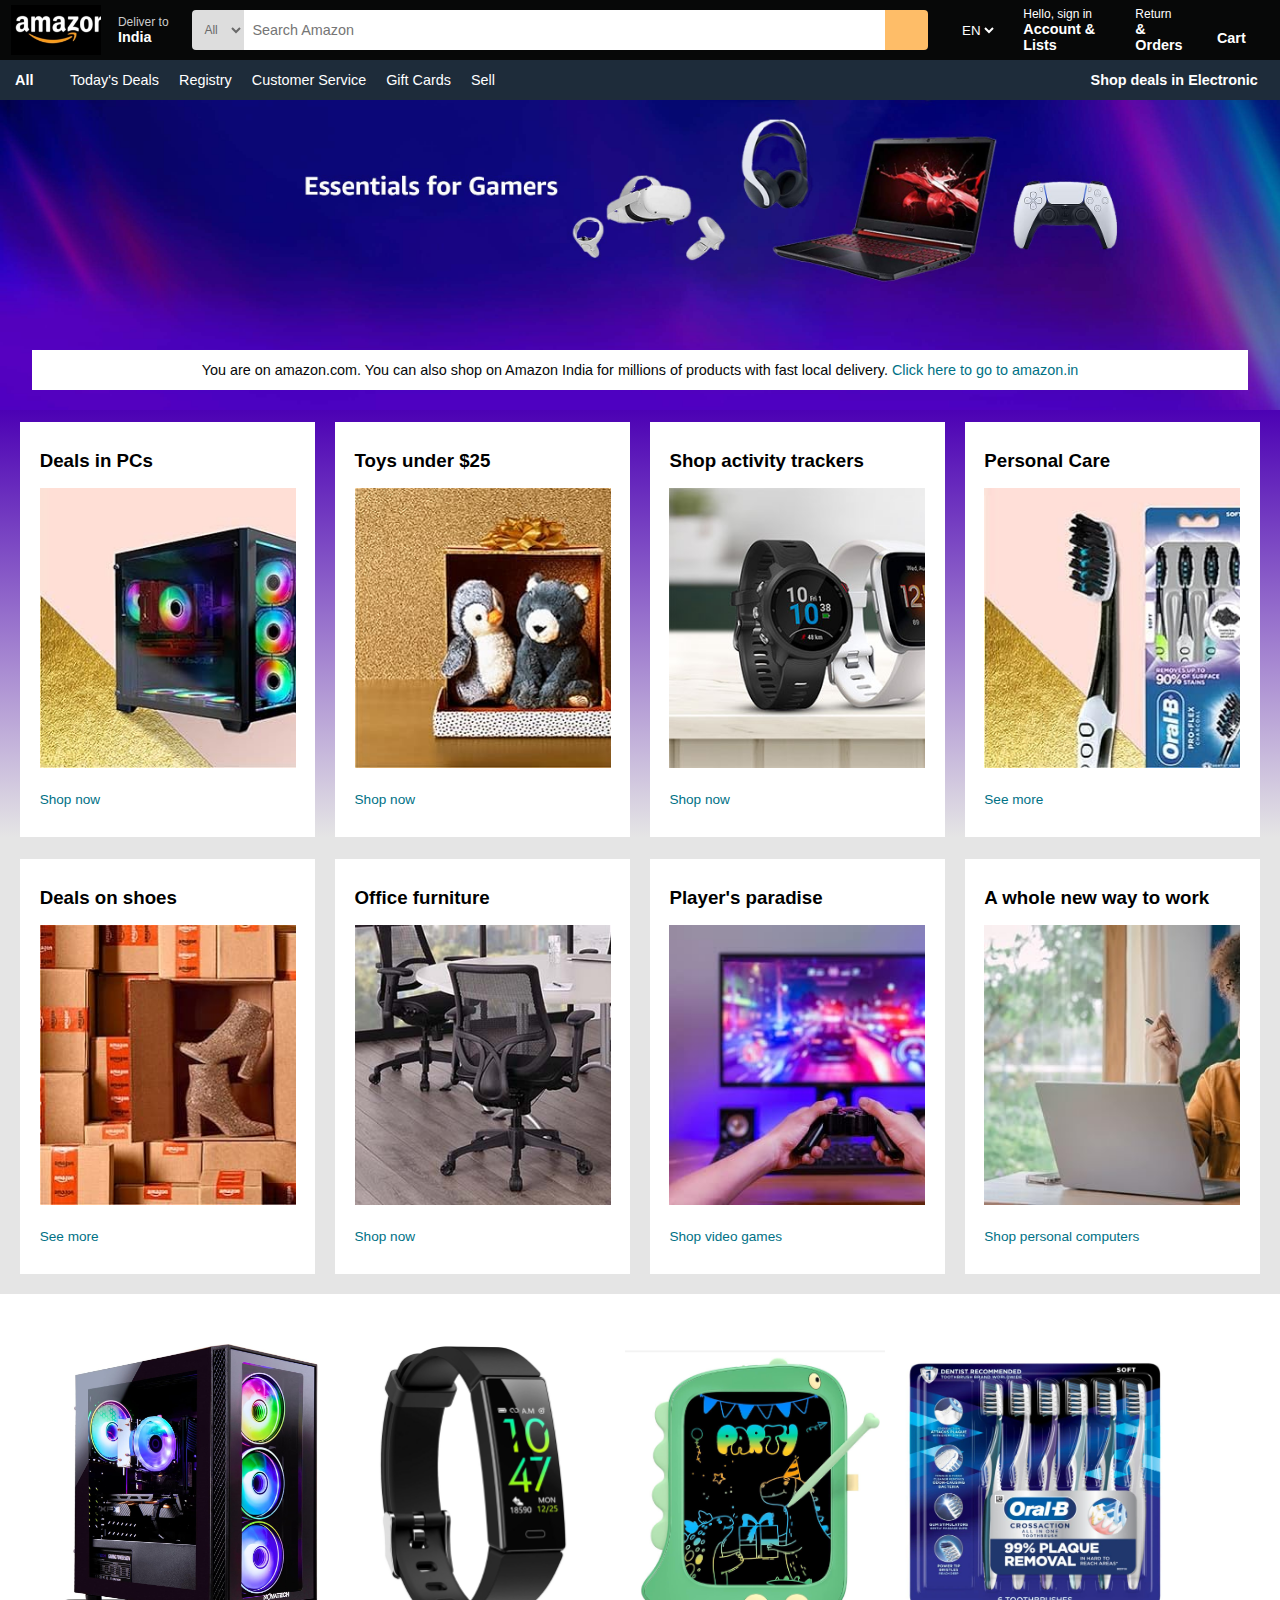
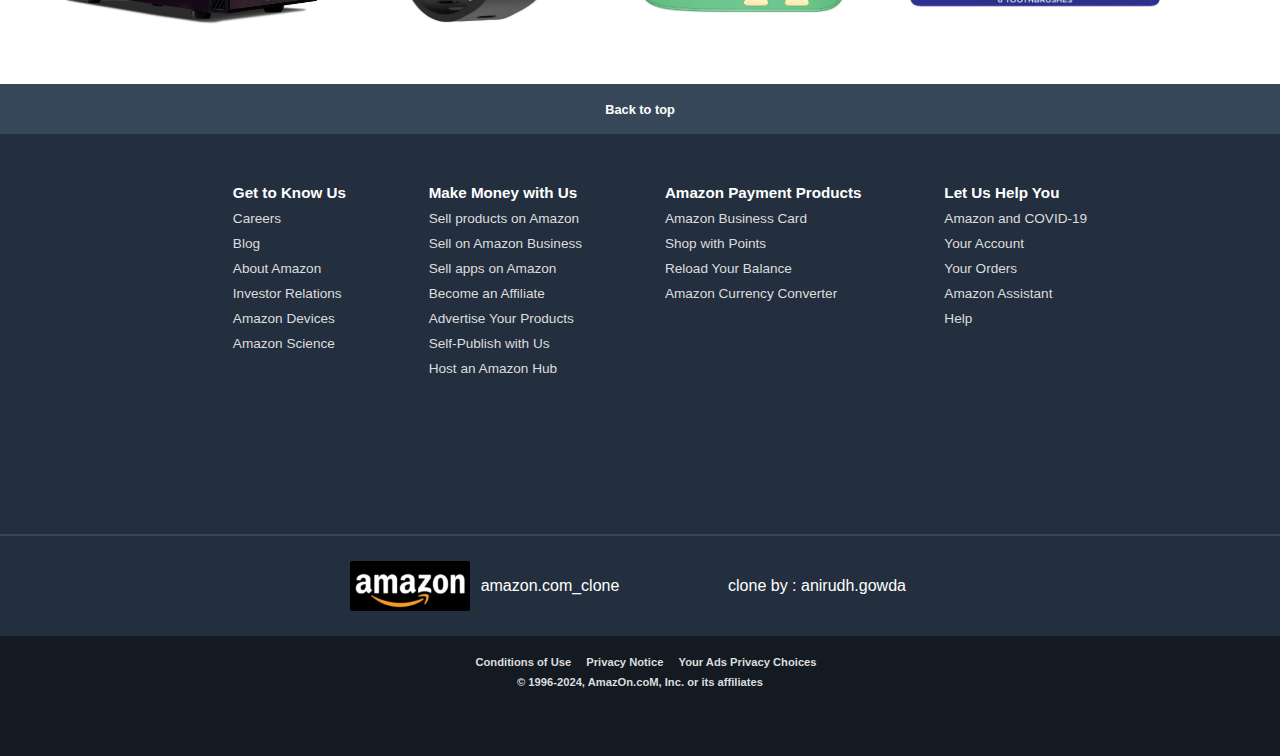
<file: index.html>
<!DOCTYPE html>
<html lang="en">
<head>
    <meta charset="UTF-8">
    <link rel="shortcut icon" href="images/amazon-icon.png">
    <meta name="viewport" content="width=device-width, initial-scale=1.0">
    <title>Amazon.com</title>
    <link rel="stylesheet" href="https://cdnjs.cloudflare.com/ajax/libs/font-awesome/6.5.1/css/all.min.css" integrity="sha512-DTOQO9RWCH3ppGqcWaEA1BIZOC6xxalwEsw9c2QQeAIftl+Vegovlnee1c9QX4TctnWMn13TZye+giMm8e2LwA==" crossorigin="anonymous" referrerpolicy="no-referrer" />
    <link rel="stylesheet" href="index.css">
    <script src="https://code.jquery.com/jquery-3.7.1.js"></script>
</head>
<body>
    <header>


        <div class="navbr" name="top">
            <div class="nav-logo border">      <!-- logo -->
                <div class="logo"></div>
            </div>

            <div class="nav-address border">  <!-- address -->
                <div class="address-icon">
                    <i class="fa-solid fa-location-dot"></i>
                </div>
                <div class="address-item">
                    <p class="address-first">Deliver to</p>
                    <p class="address-second">India</p>
                </div>    
            </div>

            <div class="nav-search">         <!-- search -->
                <select class="search-select">
                    <option>All</option>
                    <option>Men Fashion</option>
                    <option>Women Fashion</option>
                    <option>Kids</option>
                </select>
                <input class="search-input" placeholder="Search Amazon">
                <div class="search-icon">
                    <i class="fa-solid fa-magnifying-glass"></i>
                </div>
            </div>

            <div class="nav-lang border">     <!-- lang -->
                <div class="lang-icon">
                    <i class="fa-solid fa-globe"></i>
                </div>
                <div class="lang-item">
                    <select class="lang-select">
                        <option>EN</option>
                    </select>
                </div>
            </div>

            <div class="nav-signin border"onclick="location.href='signup&login/login-email.html';">    <!--signin-->
                <span>Hello, sign in</span>
                <p class="signin-second">Account & Lists</p>
            </div>

            <div class="nav-order border">    <!--order-->
                <span>Return</span>
                <p class="signin-second">& Orders</p>
            </div>

            <div class="nav-cart border">     <!--cart-->
                    <i class="fa-solid fa-cart-arrow-down"></i>
                    <P>Cart</P>
            </div>
        </div>


        <div class="panal">
            <div class="panal-all border">   <!--panal-->
                <i class="fa-sharp fa-solid fa-bars"></i>
                <p>All</p>
            </div>

            <div class="panal-ops">            <!--ops-->
                <p>Today's Deals</p>
                <p>Registry</p>
                <p>Customer Service</p>
                <p>Gift Cards</p>
                <p>Sell</p>
            </div>

            <div class="panal-deals border">   <!--deals-->
                <p>Shop deals in Electronic</p>
            </div>
        </div>
    </header>



    <div class="main-section">              <!--main img-->
        <div class="main-msg">
            <p>You are on amazon.com. You can also shop on Amazon India for millions of products with fast local delivery. <a>Click here to go to amazon.in</a></p>
        </div>
    </div>


    <div class="shop-section1">          <!--box section 1-->
        <div class="box1 box">
            <div class="box_content">
                <h3>Deals in PCs</h3>
                <div class="box_img" style="background-image: url('images/box1_img.jpg');"></div>
                <p>Shop now</p>
            </div>
        </div>
        <div class="box2 box">
            <div class="box_content">
                <h3>Toys under $25</h3>
                <div class="box_img" style="background-image: url('images/box2_img.jpg');"></div>
                <p>Shop now</p>
            </div>
        </div>
        <div class="box3 box">
            <div class="box_content">
                <h3>Shop activity trackers</h3>
                <div class="box_img" style="background-image: url('images/box3_img.jpg');"></div>
                <p>Shop now</p>
            </div>
        </div>
        <div class="box4 box">
            <div class="box_content">
                <h3>Personal Care</h3>
                <div class="box_img" style="background-image: url('images/box4_img.jpg');"></div>
                <p>See more</p>
            </div>
        </div>
    </div>


    <div class="shop-section2">          <!--box section 2-->
        <div class="box5 box">
            <div class="box_content">
                <h3>Deals on shoes</h3>
                <div class="box_img" style="background-image: url('images/box5_img.jpg');"></div>
                <p>See more</p>
            </div>
        </div>
        <div class="box6 box">
            <div class="box_content">
                <h3>Office furniture</h3>
                <div class="box_img" style="background-image: url('images/box6_img.jpg');"></div>
                <p>Shop now</p>
            </div>
        </div>
        <div class="box7 box">
            <div class="box_content">
                <h3>Player's paradise</h3>
                <div class="box_img" style="background-image: url('images/box7_img.jpg');"></div>
                <p>Shop video games</p>
            </div>
        </div>
        <div class="box8 box">
            <div class="box_content">
                <h3>A whole new way to work</h3>
                <div class="box_img" style="background-image: url('images/box8_img.jpg');"></div>
                <p>Shop personal computers</p>
            </div>
        </div>
    </div>

    <div class="slider-wrapper">       <!-- slide-->
        <ul class="image-list">
        <img class="image-item" src="images/plpc1.png" alt="img" />
        <img class="image-item" src="images/plsat1.png" alt="img" />
        <img class="image-item" src="images/pltoy1.png" alt="img" />
        <img class="image-item" src="images/plcare1.png" alt="img" />
        <img class="image-item" src="images/plcare2.png" alt="img" />
        <img class="image-item" src="images/plsat2.png" alt="img" />
        <img class="image-item" src="images/pltoy2.png" alt="img" />
        <img class="image-item" src="images/plpc2.png" alt="img" />
        <img class="image-item" src="images/plpc3.png" alt="img" />
        <img class="image-item" src="images/plcare4.png" alt="img" />
        </ul>
    </div>
                                        
    <div class="alert hide">              <!-- warning popup -->
        <span class="fas fa-exclamation-circle"></span>
        <span class="msg">Error: Signup/Login</span>
        <div class="close-btn">
            <span class="fas fa-times"></span>
        </div>
    </div>


    <footer>                                <!-- footer -->
        <div class="footer_panal1" onclick="location.href='#top';">
            Back to top
        </div>

        <div class="footer_panal2">
            <ul>
                <p>Get to Know Us</p>
                <a>Careers</a>
                <a>Blog</a>
                <a>About Amazon</a>
                <a>Investor Relations</a>
                <a>Amazon Devices</a>
                <a>Amazon Science</a>
            </ul>
            <ul>
                <p>Make Money with Us</p>
                <a>Sell products on Amazon</a>
                <a>Sell on Amazon Business</a>
                <a>Sell apps on Amazon</a>
                <a>Become an Affiliate</a>
                <a>Advertise Your Products</a>
                <a>Self-Publish with Us</a>
                <a>Host an Amazon Hub</a>
            </ul>
            <ul>
                <p>Amazon Payment Products</p>
                <a>Amazon Business Card</a>
                <a>Shop with Points</a>
                <a>Reload Your Balance</a>
                <a>Amazon Currency Converter</a>
            </ul>
            <ul>
                <p>Let Us Help You</p>
                <a>Amazon and COVID-19</a>
                <a>Your Account</a>
                <a>Your Orders</a>
                <a>Amazon Assistant</a>
                <a>Help</a>
            </ul>
        </div>

        <div class="footer_panal3">
            <div class="panal3_logo"></div>
                <p class="clone">amazon.com_clone</p>
            <div class="panal3_icon">
                <i class="fa-solid fa-ghost fa-shake me_icon"></i>
                <p>clone by : anirudh.gowda</p>
                </div>
            </div>
        </div>

        <div class="footer_panal4">
            <div class="panal4_1 copy">
                <a>Conditions of Use</a>
                <a>Privacy Notice</a>
                <a>Your Ads Privacy Choices</a>
            </div>
            <div class="panal4_2 copy">
                <a>© 1996-2024, AmazOn.coM, Inc. or its affiliates</a>
            </div>
        </div>
    </footer>

    <script>
        $('.box').click(function(){
          $('.alert').addClass("show");
          $('.alert').removeClass("hide");
          $('.alert').addClass("showAlert");
          setTimeout(function(){
            $('.alert').removeClass("show");
            $('.alert').addClass("hide");
          },5000);
        });
        $('.close-btn').click(function(){
          $('.alert').removeClass("show");
          $('.alert').addClass("hide");
        });
     </script>
     
</body>
</html>
</file>
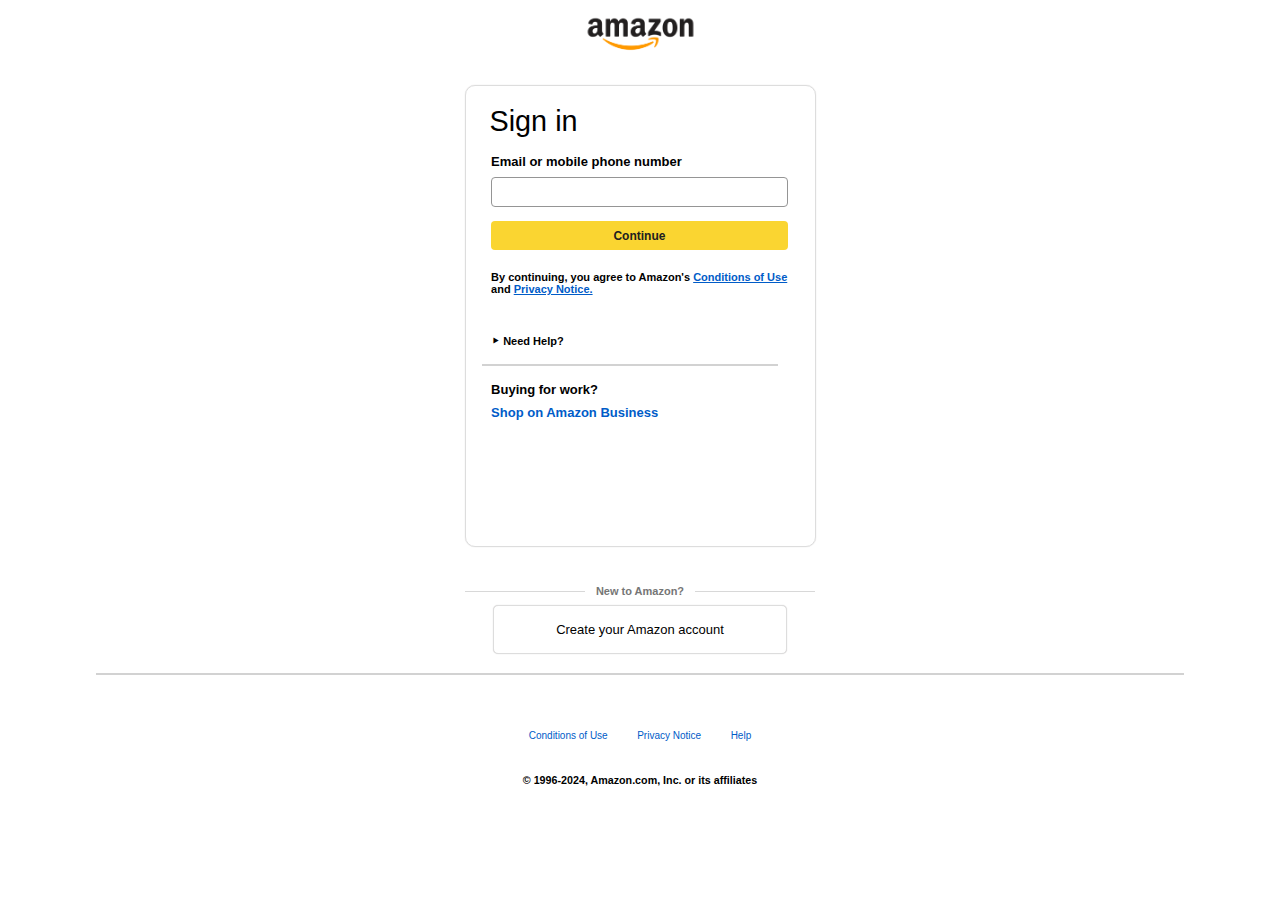
<file: login-email.html>
<!DOCTYPE html>
<html lang="en">
<head>
    <meta charset="UTF-8">
    <meta name="viewport" content="width=device-width, initial-scale=1.0">
    <link rel="stylesheet" href="login.css">
    <link rel="shortcut icon" href="images/amazon-icon.png">
    <title>Amazon sign-in</title>
</head>
<body>
    <header>
        <div>
            <img src="images/amazon-logo-transparent.png" alt="This is an image">
        </div>
    </header>
    <main>
        <div class="items">
            <h3>
                Sign in
            </h3>
            <label>Email or mobile phone number</label>
            <div class="input"><input type="text"></div>
            <div class="Button"><button>Continue</button></div>
            <p>By continuing, you agree to Amazon's
                 <a href="#">Conditions of Use</a>
                  and
                  <a href="#">Privacy Notice.</a>
            </p>
            <div class="Dropdown">
                <p>&#11208; Need Help?</p>
              </div>
              <hr id="hr">
            <div class="info">
                <p>
                    Buying for work?
                </p>
                <a href="#">
                    Shop on Amazon Business
                </a>
            </div>
        </div>
    </main>
    <div class="center">
        <h6>New to Amazon?</h6>
        <div class="btn"><button>Create your Amazon account</button></div>
    </div>
    <hr id="hr">
    <footer>
        <div class="links">
            <a href="#">  Conditions of Use </a>
            <a href="#">  Privacy Notice </a>
            <a href="#">  Help </a>
        </div>
        <h6>
            © 1996-2024, Amazon.com, Inc. or its affiliates
        </h6>
    </footer>

</body>
</html>
</file>
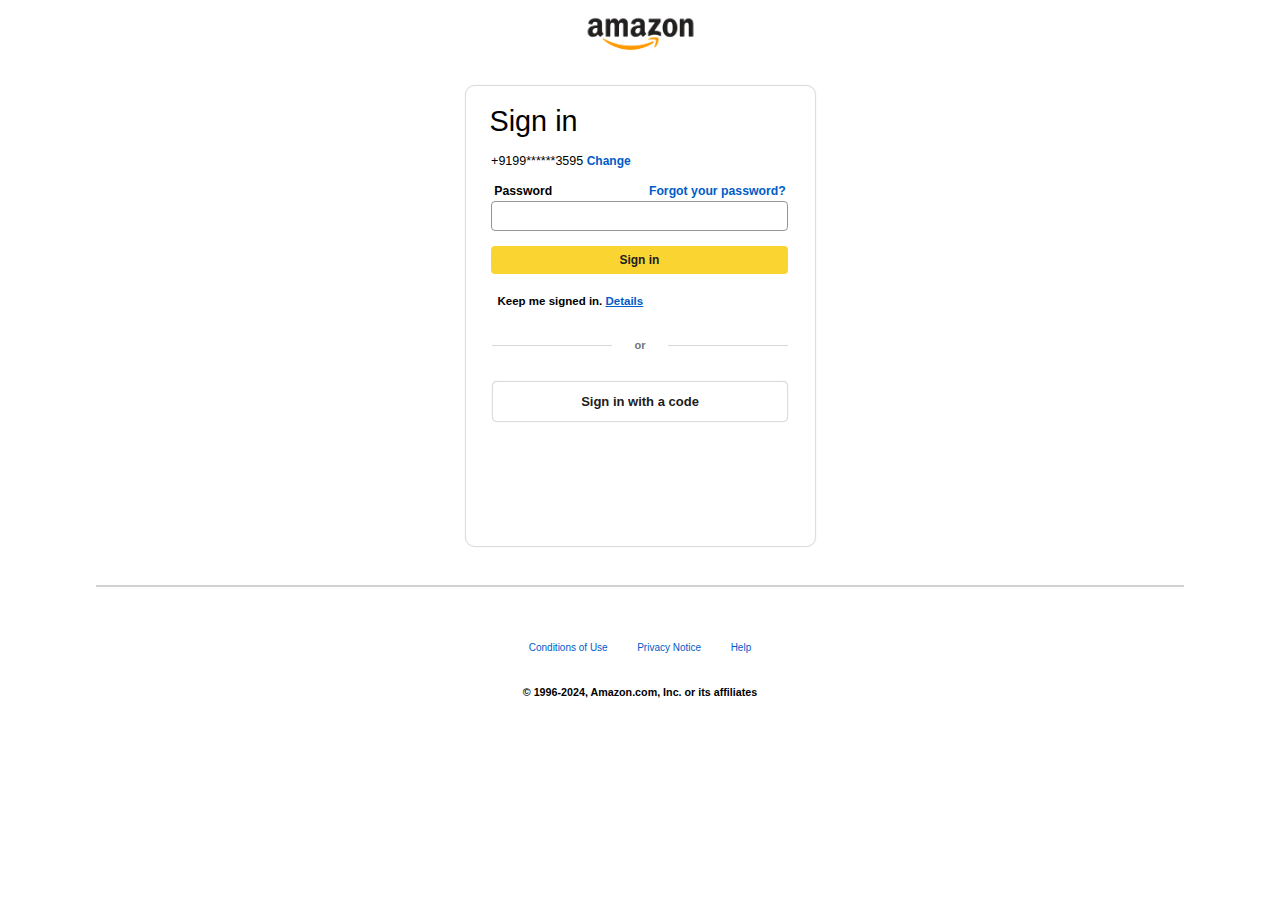
<file: login-pswd.html>
<!DOCTYPE html>
<html lang="en">
<head>
    <meta charset="UTF-8">
    <meta name="viewport" content="width=device-width, initial-scale=1.0">
    <link rel="stylesheet" href="login.css">
    <link rel="shortcut icon" href="images/amazon-icon.png">
    <link rel="stylesheet" href="https://cdnjs.cloudflare.com/ajax/libs/font-awesome/6.6.0/css/all.min.css" integrity="sha512-Kc323vGBEqzTmouAECnVceyQqyqdsSiqLQISBL29aUW4U/M7pSPA/gEUZQqv1cwx4OnYxTxve5UMg5GT6L4JJg==" crossorigin="anonymous" referrerpolicy="no-referrer" />
    <title>Amazon sign-in</title>
</head>
<body>
    <header>
        <div>
            <img src="images/amazon-logo-transparent.png" alt="This is an image">
        </div>
    </header>
    <main>
        <div class="items">
            <h3>
                Sign in
            </h3>
            <div class="num"><span>+9199******3595  <a href="#">Change</a></span></div>
            <div class="forgot"><pre>Password</pre><a href="#">Forgot your password?</a></div>
            <div class="input"><input type="text"></div>
            <div class="Button" onclick="location.href='index.html';"><button>Sign in</button></div>
            <div class="box">
                <p><i class="fa-solid fa-square-check fa-lg"></i> Keep me signed in. <a href="#">Details</a> <i class="fa-duotone fa-solid fa-caret-down"></i></p>
            </div>
            <div class="center1">
                <h6>or</h6>
                <div class="btn"><button>Sign in with a code</button></div>
            </div>
        </div>
    </main>
    <hr id="hr">
    <footer>
        <div class="links">
            <a href="#">  Conditions of Use </a>
            <a href="#">  Privacy Notice </a>
            <a href="#">  Help </a>
        </div>
        <h6>
            © 1996-2024, Amazon.com, Inc. or its affiliates
        </h6>
    </footer>

</body>
</html>
</file>
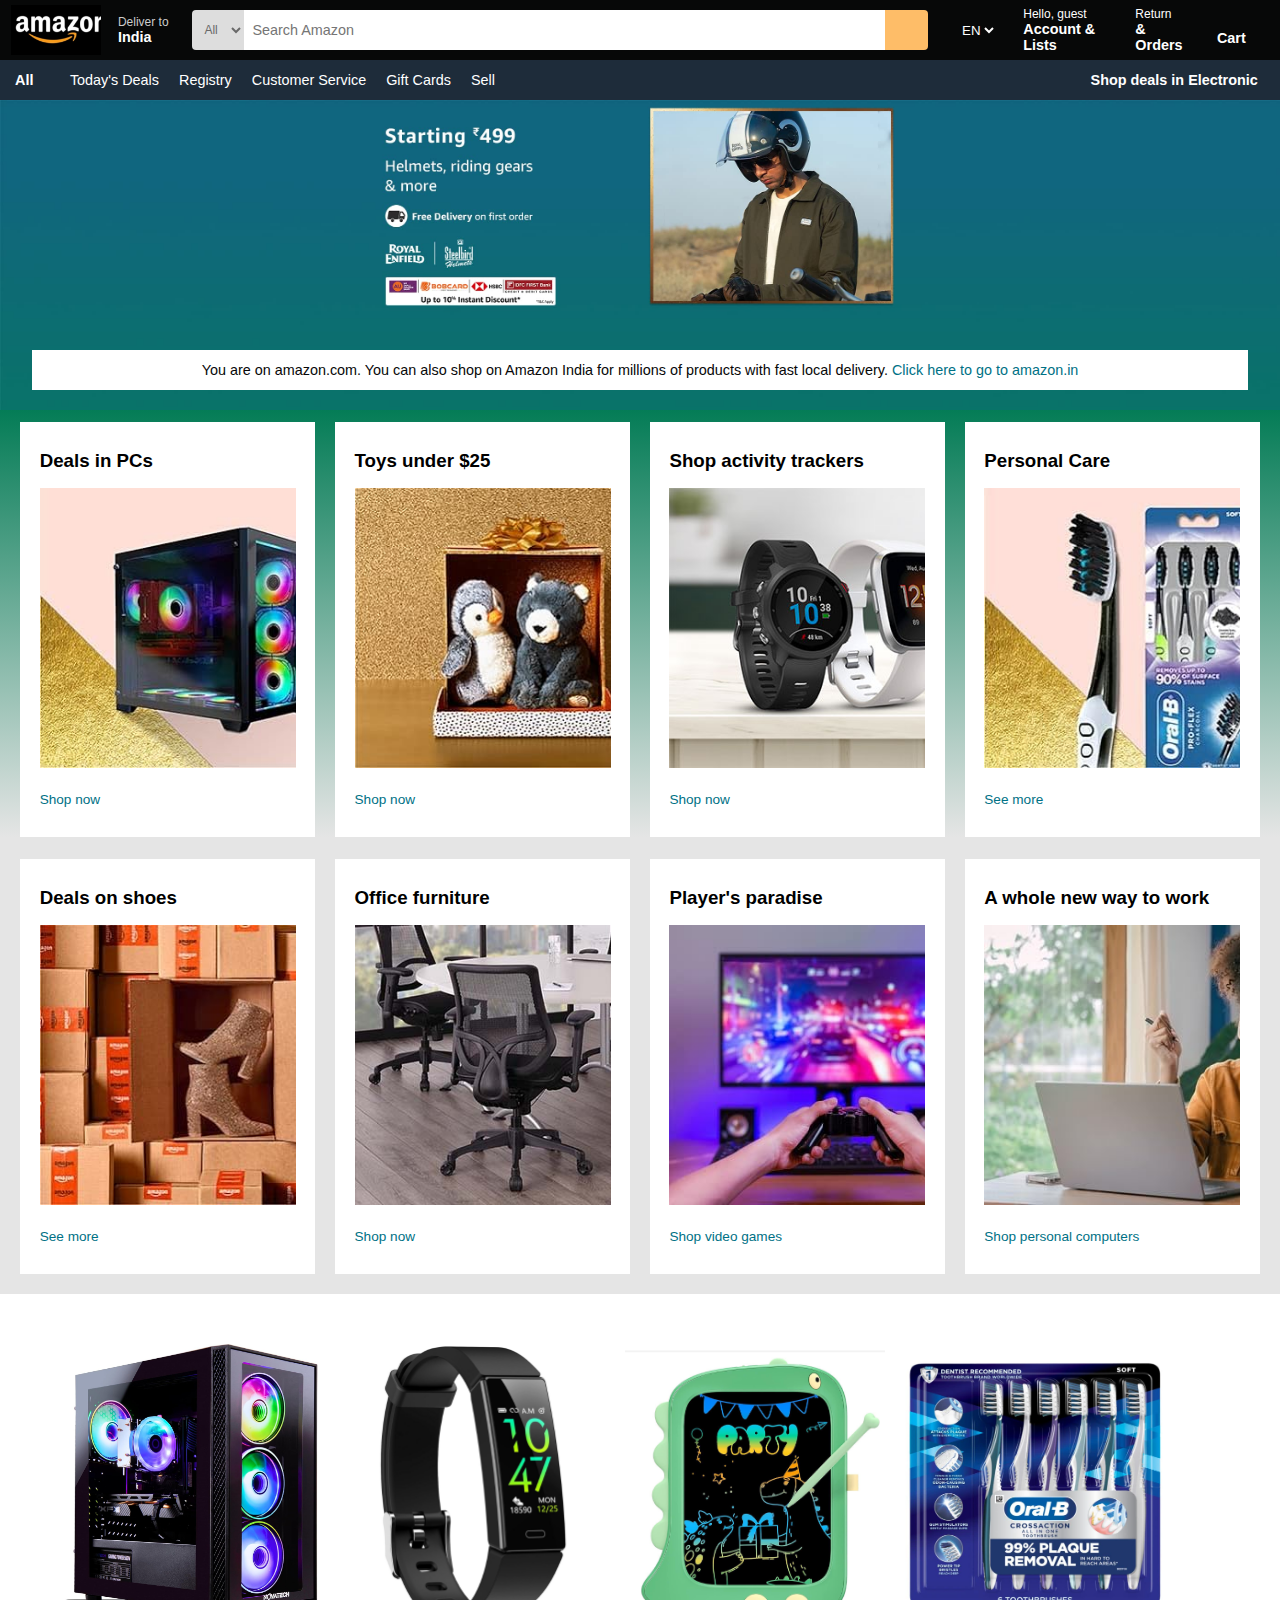
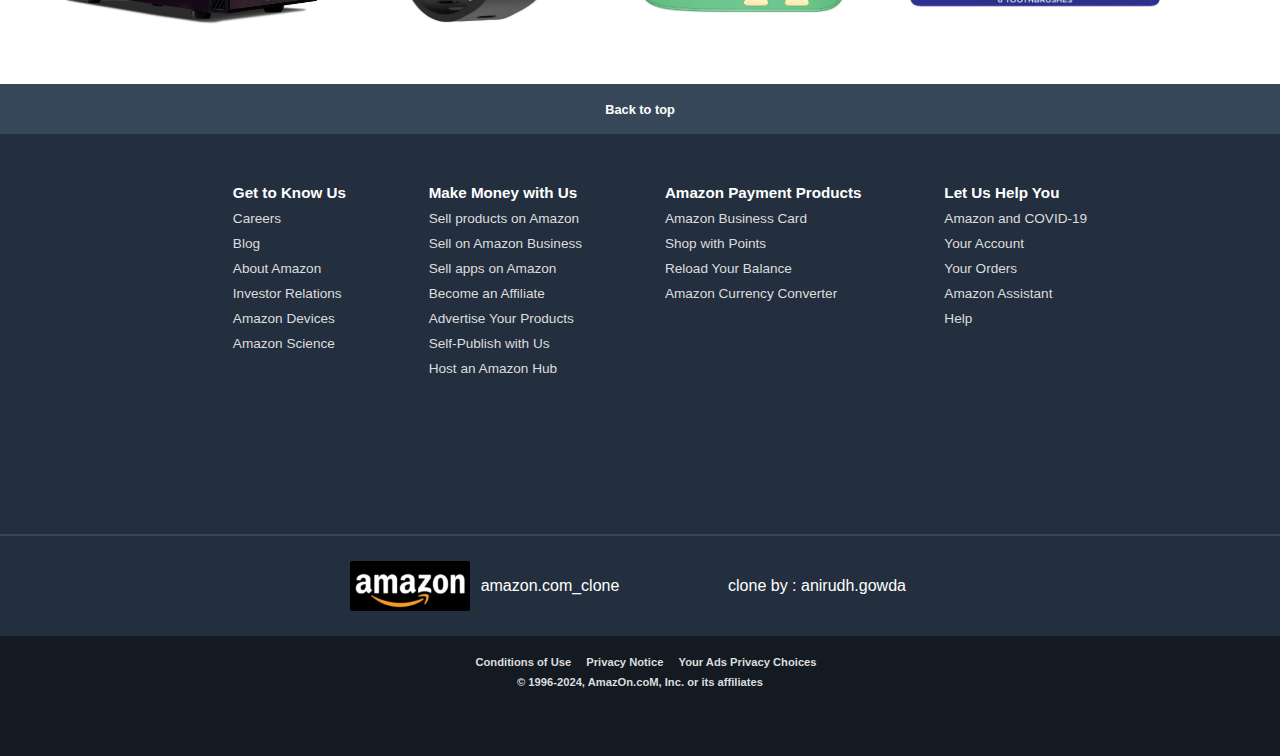
<file: main.html>
<!DOCTYPE html>
<html lang="en">
<head>
    <meta charset="UTF-8">
    <link rel="shortcut icon" href="images/amazon-icon.png">
    <meta name="viewport" content="width=device-width, initial-scale=1.0">
    <title>Amazon.com</title>
    <link rel="stylesheet" href="https://cdnjs.cloudflare.com/ajax/libs/font-awesome/6.5.1/css/all.min.css" integrity="sha512-DTOQO9RWCH3ppGqcWaEA1BIZOC6xxalwEsw9c2QQeAIftl+Vegovlnee1c9QX4TctnWMn13TZye+giMm8e2LwA==" crossorigin="anonymous" referrerpolicy="no-referrer" />
    <link rel="stylesheet" href="index.css">
</head>
<body>
    <header>


        <div class="navbr" name="top">
            <div class="nav-logo border">      <!-- logo -->
                <div class="logo"></div>
            </div>

            <div class="nav-address border">  <!-- address -->
                <div class="address-icon">
                    <i class="fa-solid fa-location-dot"></i>
                </div>
                <div class="address-item">
                    <p class="address-first">Deliver to</p>
                    <p class="address-second">India</p>
                </div>    
            </div>

            <div class="nav-search">         <!-- search -->
                <select class="search-select">
                    <option>All</option>
                    <option>Men Fashion</option>
                    <option>Women Fashion</option>
                    <option>Kids</option>
                </select>
                <input class="search-input" placeholder="Search Amazon">
                <div class="search-icon">
                    <i class="fa-solid fa-magnifying-glass"></i>
                </div>
            </div>

            <div class="nav-lang border">     <!-- lang -->
                <div class="lang-icon">
                    <i class="fa-solid fa-globe"></i>
                </div>
                <div class="lang-item">
                    <select class="lang-select">
                        <option>EN</option>
                    </select>
                </div>
            </div>

            <div class="nav-signin border" onclick="location.href='index.html';">    <!--signin-->
                <span>Hello, guest</span>
                <p class="signin-second">Account & Lists</p>
            </div>

            <div class="nav-order border">    <!--order-->
                <span>Return</span>
                <p class="signin-second">& Orders</p>
            </div>

            <div class="nav-cart border">     <!--cart-->
                    <i class="fa-solid fa-cart-plus"></i>
                    <P>Cart</P>
            </div>
        </div>


        <div class="panal">
            <div class="panal-all border">   <!--panal-->
                <i class="fa-sharp fa-solid fa-bars"></i>
                <p>All</p>
            </div>

            <div class="panal-ops">            <!--ops-->
                <p>Today's Deals</p>
                <p>Registry</p>
                <p>Customer Service</p>
                <p>Gift Cards</p>
                <p>Sell</p>
            </div>

            <div class="panal-deals border">   <!--deals-->
                <p>Shop deals in Electronic</p>
            </div>
        </div>
    </header>



    <div class="main-section2">              <!--main img-->
        <div class="main-msg">
            <p>You are on amazon.com. You can also shop on Amazon India for millions of products with fast local delivery. <a>Click here to go to amazon.in</a></p>
        </div>
    </div>


    <div class="shop-section1-1">          <!--box section 1-->
        <div class="box1 box">
            <div class="box_content" onclick="location.href='product_list/product_list_pc.html';">
                <h3>Deals in PCs</h3>
                <div class="box_img" style="background-image: url('images/box1_img.jpg');"></div>
                <p>Shop now</p>
            </div>
        </div>
        <div class="box2 box">
            <div class="box_content" onclick="location.href='product_list/product_list_toy.html';">
                <h3>Toys under $25</h3>
                <div class="box_img" style="background-image: url('images/box2_img.jpg');"></div>
                <p>Shop now</p>
            </div>
        </div>
        <div class="box3 box">
            <div class="box_content" onclick="location.href='product_list/product_list_sat.html';">
                <h3>Shop activity trackers</h3>
                <div class="box_img" style="background-image: url('images/box3_img.jpg');"></div>
                <p>Shop now</p>
            </div>
        </div>
        <div class="box4 box">
            <div class="box_content" onclick="location.href='product_list/product_list_care.html';">
                <h3>Personal Care</h3>
                <div class="box_img" style="background-image: url('images/box4_img.jpg');"></div>
                <p>See more</p>
            </div>
        </div>
    </div>


    <div class="shop-section2">          <!--box section 2-->
        <div class="box5 box">
            <div class="box_content" onclick="location.href='product_list/product_list_pc.html';">
                <h3>Deals on shoes</h3>
                <div class="box_img" style="background-image: url('images/box5_img.jpg');"></div>
                <p>See more</p>
            </div>
        </div>
        <div class="box6 box">
            <div class="box_content" onclick="location.href='product_list/product_list_pc.html';">
                <h3>Office furniture</h3>
                <div class="box_img" style="background-image: url('images/box6_img.jpg');"></div>
                <p>Shop now</p>
            </div>
        </div>
        <div class="box7 box">
            <div class="box_content" onclick="location.href='product_list/product_list_pc.html';">
                <h3>Player's paradise</h3>
                <div class="box_img" style="background-image: url('images/box7_img.jpg');"></div>
                <p>Shop video games</p>
            </div>
        </div>
        <div class="box8 box">
            <div class="box_content" onclick="location.href='product_list/product_list_pc.html';">
                <h3>A whole new way to work</h3>
                <div class="box_img" style="background-image: url('images/box8_img.jpg');"></div>
                <p>Shop personal computers</p>
            </div>
        </div>
    </div>

    <div class="slider-wrapper">       <!-- slide-->
        <ul class="image-list">
        <img class="image-item" src="images/plpc1.png" alt="img" />
        <img class="image-item" src="images/plsat1.png" alt="img" />
        <img class="image-item" src="images/pltoy1.png" alt="img" />
        <img class="image-item" src="images/plcare1.png" alt="img" />
        <img class="image-item" src="images/plcare2.png" alt="img" />
        <img class="image-item" src="images/plsat2.png" alt="img" />
        <img class="image-item" src="images/pltoy2.png" alt="img" />
        <img class="image-item" src="images/plpc2.png" alt="img" />
        <img class="image-item" src="images/plpc3.png" alt="img" />
        <img class="image-item" src="images/plcare4.png" alt="img" />
        </ul>
    </div>

    <footer>                                <!-- footer -->
        <div class="footer_panal1" onclick="location.href='#top';">
            Back to top
        </div>

        <div class="footer_panal2">
            <ul>
                <p>Get to Know Us</p>
                <a>Careers</a>
                <a>Blog</a>
                <a>About Amazon</a>
                <a>Investor Relations</a>
                <a>Amazon Devices</a>
                <a>Amazon Science</a>
            </ul>
            <ul>
                <p>Make Money with Us</p>
                <a>Sell products on Amazon</a>
                <a>Sell on Amazon Business</a>
                <a>Sell apps on Amazon</a>
                <a>Become an Affiliate</a>
                <a>Advertise Your Products</a>
                <a>Self-Publish with Us</a>
                <a>Host an Amazon Hub</a>
            </ul>
            <ul>
                <p>Amazon Payment Products</p>
                <a>Amazon Business Card</a>
                <a>Shop with Points</a>
                <a>Reload Your Balance</a>
                <a>Amazon Currency Converter</a>
            </ul>
            <ul>
                <p>Let Us Help You</p>
                <a>Amazon and COVID-19</a>
                <a>Your Account</a>
                <a>Your Orders</a>
                <a>Amazon Assistant</a>
                <a>Help</a>
            </ul>
        </div>

        <div class="footer_panal3">
            <div class="panal3_logo"></div>
                <p class="clone">amazon.com_clone</p>
            <div class="panal3_icon">
                <i class="fa-solid fa-ghost fa-shake me_icon"></i>
                <p>clone by : anirudh.gowda</p>
                </div>
            </div>
        </div>

        <div class="footer_panal4">
            <div class="panal4_1 copy">
                <a>Conditions of Use</a>
                <a>Privacy Notice</a>
                <a>Your Ads Privacy Choices</a>
            </div>
            <div class="panal4_2 copy">
                <a>© 1996-2024, AmazOn.coM, Inc. or its affiliates</a>
            </div>
        </div>
    </footer>
     
</body>
</html>
</file>
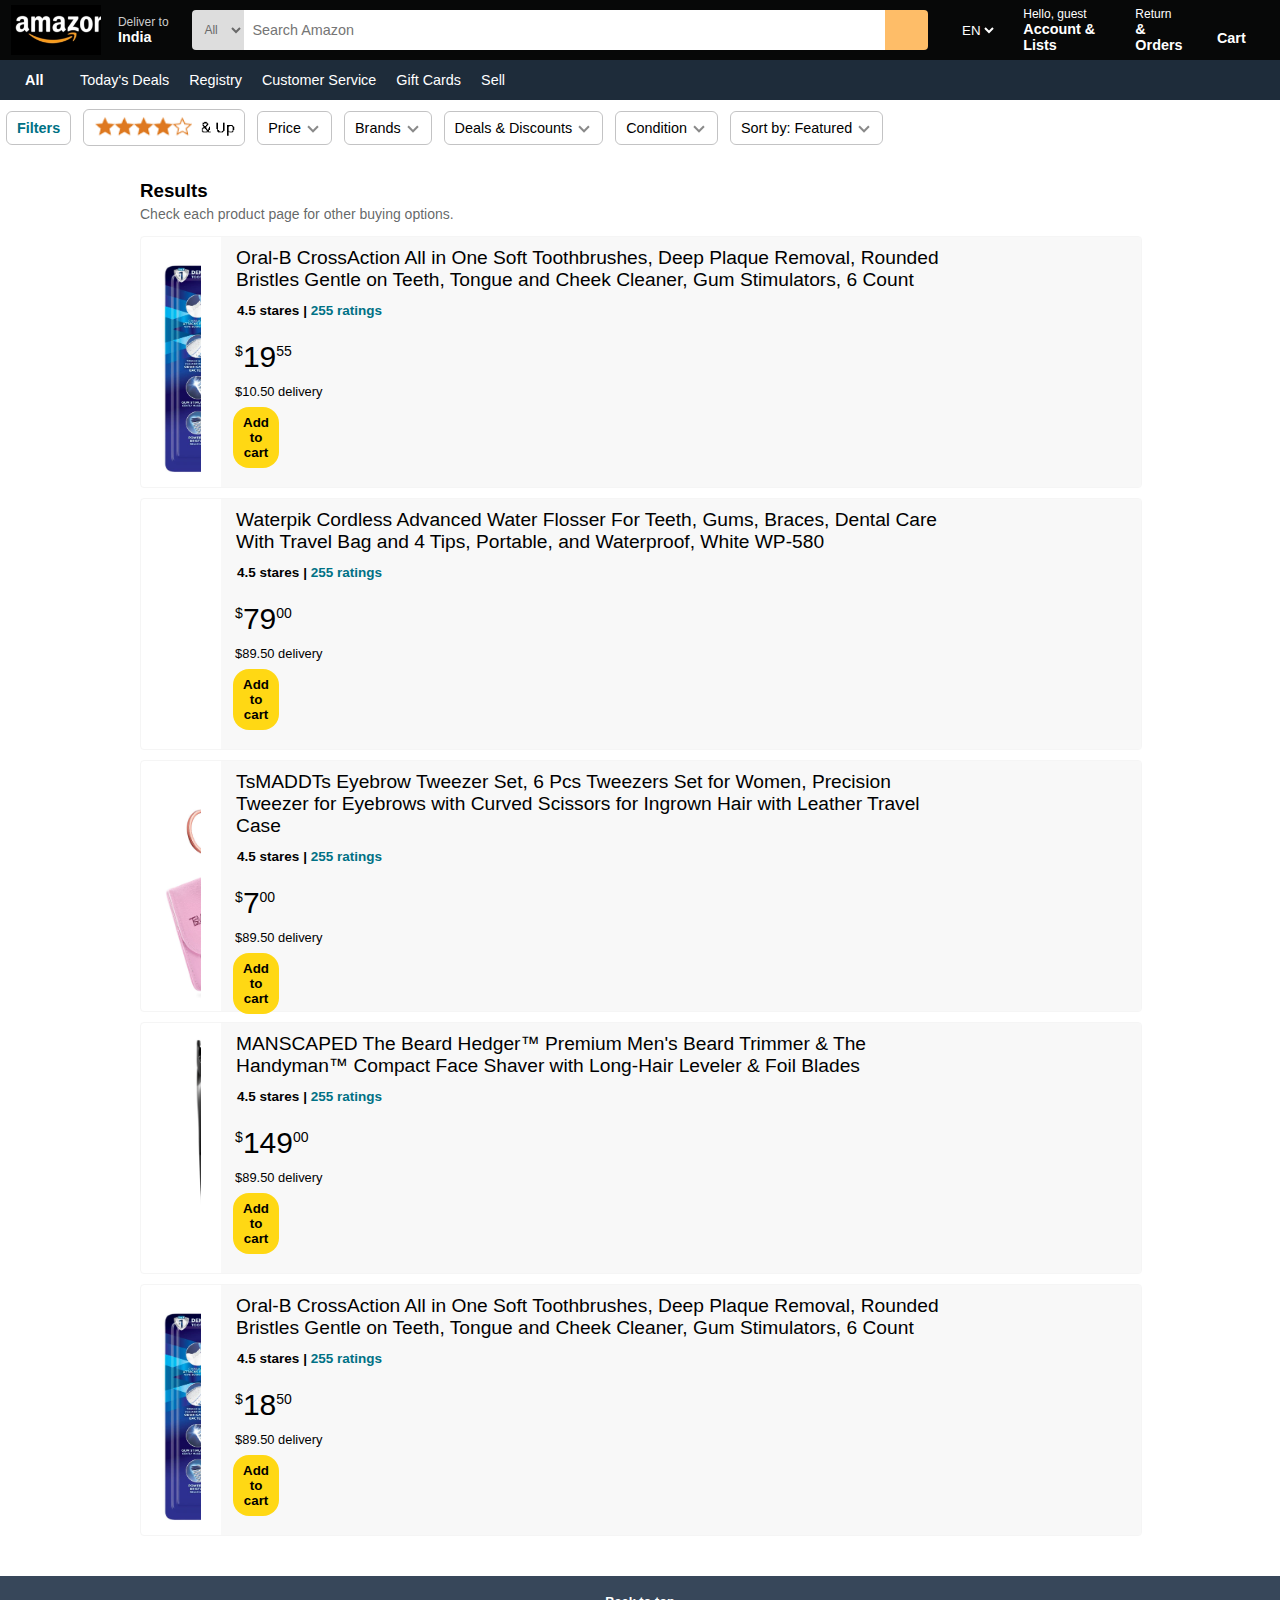
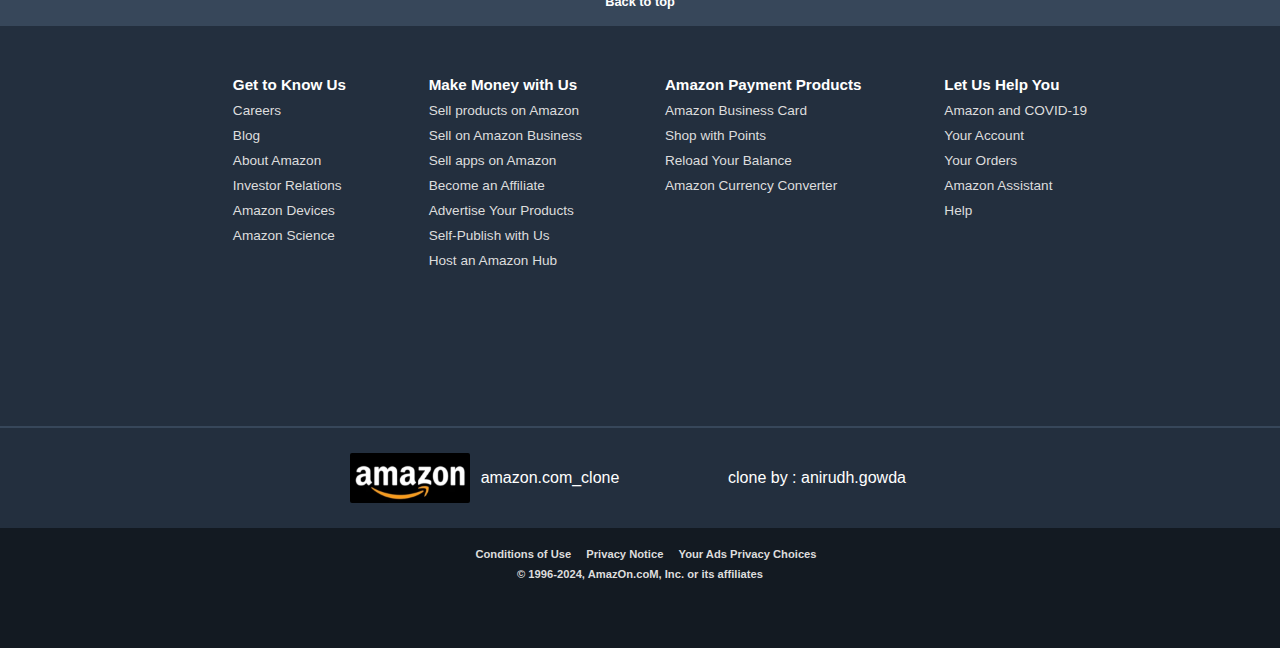
<file: product_list/product_list_care.html>
<!DOCTYPE html>
<html lang="en">
<head>
    <meta charset="UTF-8">
    <link rel="shortcut icon" href="../images/amazon-icon.png">
    <meta name="viewport" content="width=device-width, initial-scale=1.0">
    <title>Amazon.com</title>
    <link rel="stylesheet" href="https://cdnjs.cloudflare.com/ajax/libs/font-awesome/6.5.1/css/all.min.css" integrity="sha512-DTOQO9RWCH3ppGqcWaEA1BIZOC6xxalwEsw9c2QQeAIftl+Vegovlnee1c9QX4TctnWMn13TZye+giMm8e2LwA==" crossorigin="anonymous" referrerpolicy="no-referrer" />
    <link rel="stylesheet" href="product_list.css">
</head>
<body>
    <header>


        <div class="navbr" name="top">
            <div class="nav-logo border">      <!-- logo -->
                <div class="logo"></div>
            </div>

            <div class="nav-address border">  <!-- address -->
                <div class="address-icon">
                    <i class="fa-solid fa-location-dot"></i>
                </div>
                <div class="address-item">
                    <p class="address-first">Deliver to</p>
                    <p class="address-second">India</p>
                </div>    
            </div>

            <div class="nav-search">         <!-- search -->
                <select class="search-select">
                    <option>All</option>
                    <option>Men Fashion</option>
                    <option>Women Fashion</option>
                    <option>Kids</option>
                </select>
                <input class="search-input" placeholder="Search Amazon">
                <div class="search-icon">
                    <i class="fa-solid fa-magnifying-glass"></i>
                </div>
            </div>

            <div class="nav-lang border">     <!-- lang -->
                <div class="lang-icon">
                    <i class="fa-solid fa-globe"></i>
                </div>
                <div class="lang-item">
                    <select class="lang-select">
                        <option>EN</option>
                    </select>
                </div>
            </div>

            <div class="nav-signin border" onclick="location.href='../main.html';">    <!--signin-->
                <span>Hello, guest</span>
                <p class="signin-second">Account & Lists</p>
            </div>

            <div class="nav-order border">    <!--order-->
                <span>Return</span>
                <p class="signin-second">& Orders</p>
            </div>

            <div class="nav-cart border">     <!--cart-->
                    <i class="fa-solid fa-cart-plus"></i>
                    <P>Cart</P>
            </div>
        </div>


        <div class="panal">
            <div class="panal-all border">   <!--panal-->
                <i class="fa-sharp fa-solid fa-bars"></i>
                <p>All</p>
            </div>

            <div class="panal-ops">            <!--ops-->
                <p>Today's Deals</p>
                <p>Registry</p>
                <p>Customer Service</p>
                <p>Gift Cards</p>
                <p>Sell</p>
            </div>
        </div>
    </header>



    <div class="main">              <!--main-->
        <div class="main-filter">
            <p class="filter">Filters</p>
            <img src="..\images\stars5.png">
            <p>Price <i class="arrow-down"></i></p>
            <p>Brands <i class="arrow-down"></i></p>
            <p>Deals & Discounts <i class="arrow-down"></i></p>
            <p>Condition <i class="arrow-down"></i></p>
            <p>Sort by: Featured <i class="arrow-down"></i></p>
        </div>
        <div class="product-list">
            <h3>Results</h3>
            <p class="pl-p">Check each product page for other buying options.</p>
            <div class="pl-box1 plbox">
                <div class="pl-img" style="background-image: url('../images/plcare1.png');">
                </div>
                <div class="pl-contant">
                    <p class="pd1">Oral-B CrossAction All in One Soft Toothbrushes, Deep Plaque Removal, 
                        Rounded Bristles Gentle on Teeth, Tongue and Cheek Cleaner, Gum Stimulators, 6 Count</p>
                    <p class="pd2">4.5 stares &#124; <a href="#">255 ratings</a></p>
                    <p class="pd3"><sup>$</sup>19<sup>55</sup></p>
                    <p class="pd4">$10.50 delivery</p>
                    <p class="pd5"><button>Add to cart</button></p>
                </div>
            </div>
            <div class="pl-box2 plbox">
                <div class="pl-img" style="background-image: url('../images/plcare2.png');">
                </div>
                <div class="pl-contant">
                    <p class="pd1">Waterpik Cordless Advanced Water Flosser For Teeth, Gums, Braces, Dental Care 
                        With Travel Bag and 4 Tips, Portable, and Waterproof, White WP-580</p>
                    <p class="pd2">4.5 stares &#124; <a href="#">255 ratings</a></p>
                    <p class="pd3"><sup>$</sup>79<sup>00</sup></p>
                    <p class="pd4">$89.50 delivery</p>
                    <p class="pd5"><button>Add to cart</button></p>
                </div>
            </div>
            <div class="pl-box3 plbox">
                <div class="pl-img" style="background-image: url('../images/plcare3.png');">
                </div>
                <div class="pl-contant">
                    <p class="pd1">TsMADDTs Eyebrow Tweezer Set, 6 Pcs Tweezers Set for Women, Precision Tweezer for 
                        Eyebrows with Curved Scissors for Ingrown Hair with Leather Travel Case</p>
                    <p class="pd2">4.5 stares &#124; <a href="#">255 ratings</a></p>
                    <p class="pd3"><sup>$</sup>7<sup>00</sup></p>
                    <p class="pd4">$89.50 delivery</p>
                    <p class="pd5"><button>Add to cart</button></p>
                </div>
            </div>
            <div class="pl-box4 plbox">
                <div class="pl-img" style="background-image: url('../images/plcare4.png');">
                </div>
                <div class="pl-contant">
                    <p class="pd1">MANSCAPED The Beard Hedger™ Premium Men's Beard Trimmer & The Handyman™ 
                        Compact Face Shaver with Long-Hair Leveler & Foil Blades</p>
                    <p class="pd2">4.5 stares &#124; <a href="#">255 ratings</a></p>
                    <p class="pd3"><sup>$</sup>149<sup>00</sup></p>
                    <p class="pd4">$89.50 delivery</p>
                    <p class="pd5"><button>Add to cart</button></p>
                </div>
            </div>
            <div class="pl-box5 plbox">
                <div class="pl-img" style="background-image: url('../images/plcare1.png');">
                </div>
                <div class="pl-contant">
                    <p class="pd1">Oral-B CrossAction All in One Soft Toothbrushes, Deep Plaque Removal, 
                        Rounded Bristles Gentle on Teeth, Tongue and Cheek Cleaner, Gum Stimulators, 6 Count</p>
                    <p class="pd2">4.5 stares &#124; <a href="#">255 ratings</a></p>
                    <p class="pd3"><sup>$</sup>18<sup>50</sup></p>
                    <p class="pd4">$89.50 delivery</p>
                    <p class="pd5"><button>Add to cart</button></p>
                </div>
            </div>
        </div>
    </div>

    <footer>                                <!-- footer -->
        <div class="footer_panal1" onclick="location.href='#top';">
            Back to top
        </div>

        <div class="footer_panal2">
            <ul>
                <p>Get to Know Us</p>
                <a>Careers</a>
                <a>Blog</a>
                <a>About Amazon</a>
                <a>Investor Relations</a>
                <a>Amazon Devices</a>
                <a>Amazon Science</a>
            </ul>
            <ul>
                <p>Make Money with Us</p>
                <a>Sell products on Amazon</a>
                <a>Sell on Amazon Business</a>
                <a>Sell apps on Amazon</a>
                <a>Become an Affiliate</a>
                <a>Advertise Your Products</a>
                <a>Self-Publish with Us</a>
                <a>Host an Amazon Hub</a>
            </ul>
            <ul>
                <p>Amazon Payment Products</p>
                <a>Amazon Business Card</a>
                <a>Shop with Points</a>
                <a>Reload Your Balance</a>
                <a>Amazon Currency Converter</a>
            </ul>
            <ul>
                <p>Let Us Help You</p>
                <a>Amazon and COVID-19</a>
                <a>Your Account</a>
                <a>Your Orders</a>
                <a>Amazon Assistant</a>
                <a>Help</a>
            </ul>
        </div>

        <div class="footer_panal3">
            <div class="panal3_logo"></div>
                <p class="clone">amazon.com_clone</p>
            <div class="panal3_icon">
                <i class="fa-solid fa-ghost fa-shake me_icon"></i>
                <p>clone by : anirudh.gowda</p>
                </div>
            </div>
        </div>

        <div class="footer_panal4">
            <div class="panal4_1 copy">
                <a>Conditions of Use</a>
                <a>Privacy Notice</a>
                <a>Your Ads Privacy Choices</a>
            </div>
            <div class="panal4_2 copy">
                <a>© 1996-2024, AmazOn.coM, Inc. or its affiliates</a>
            </div>
        </div>
    </footer>
     
</body>
</html>
</file>
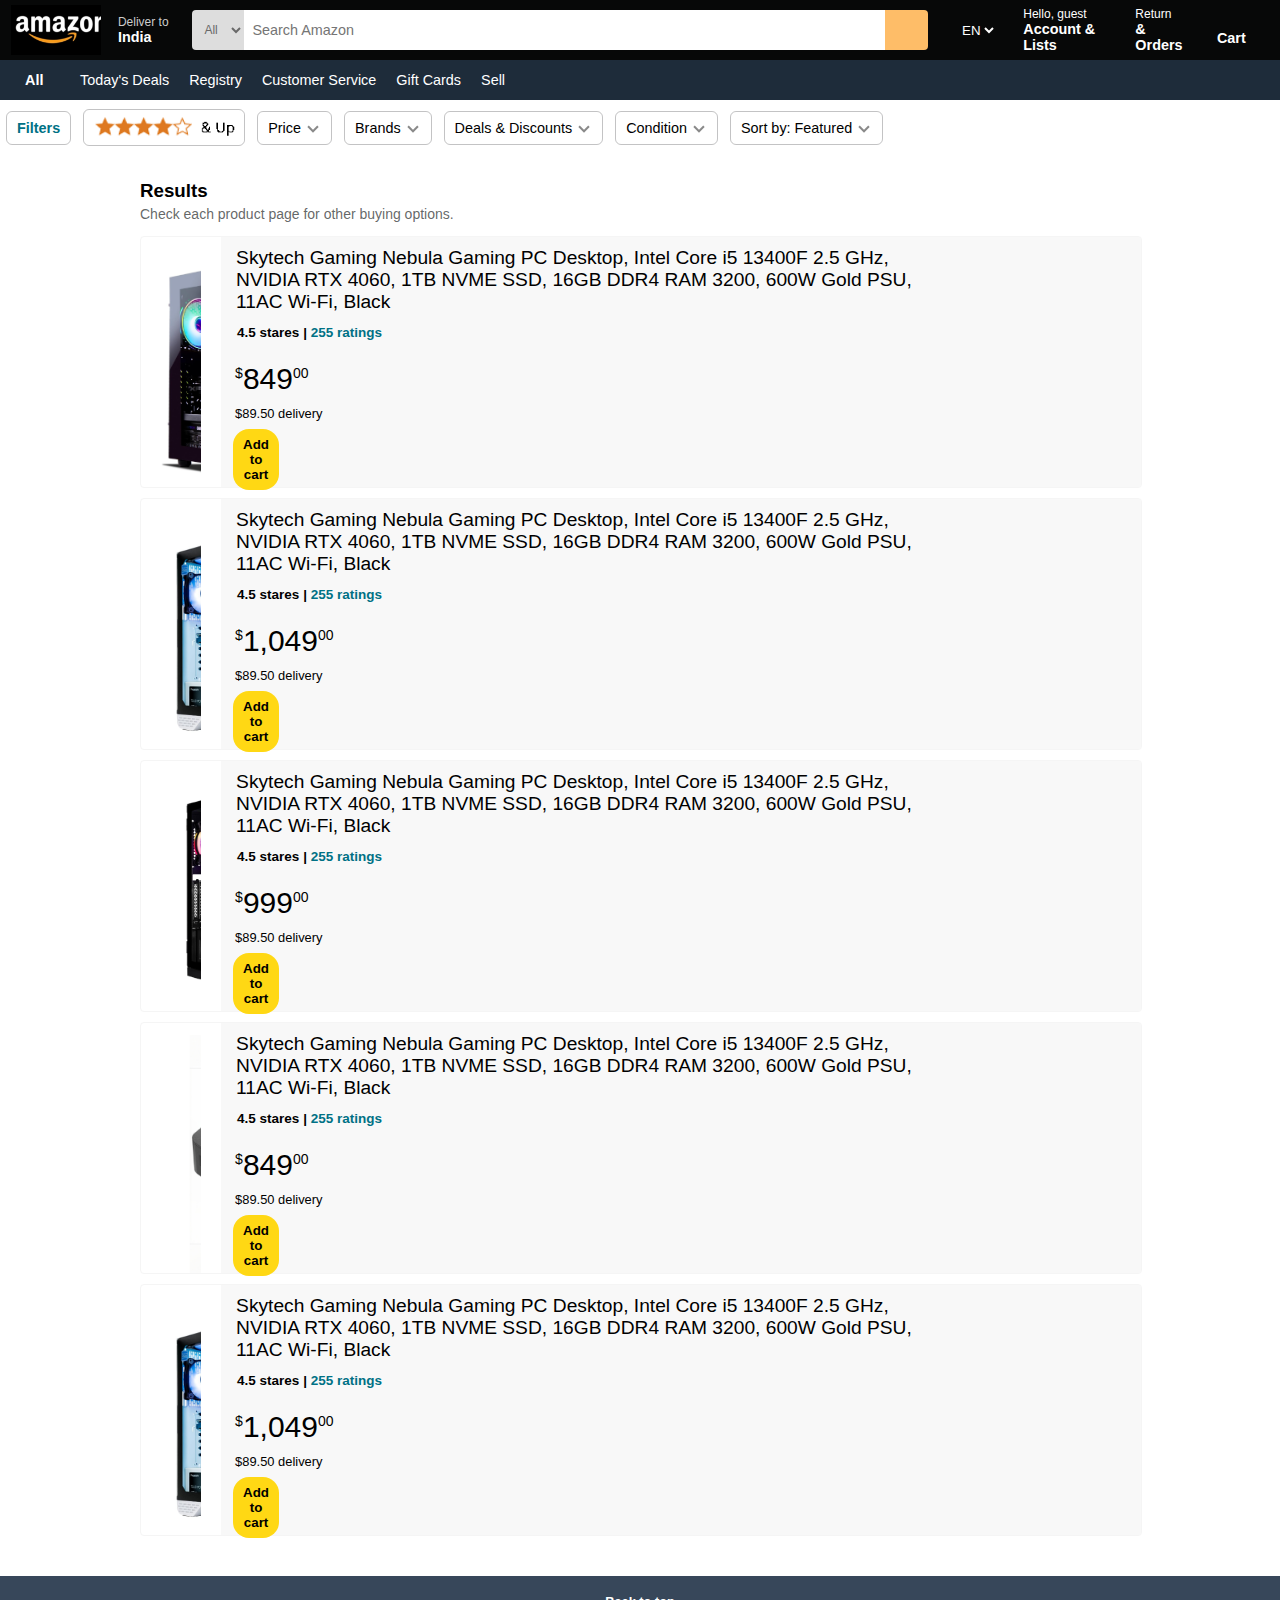
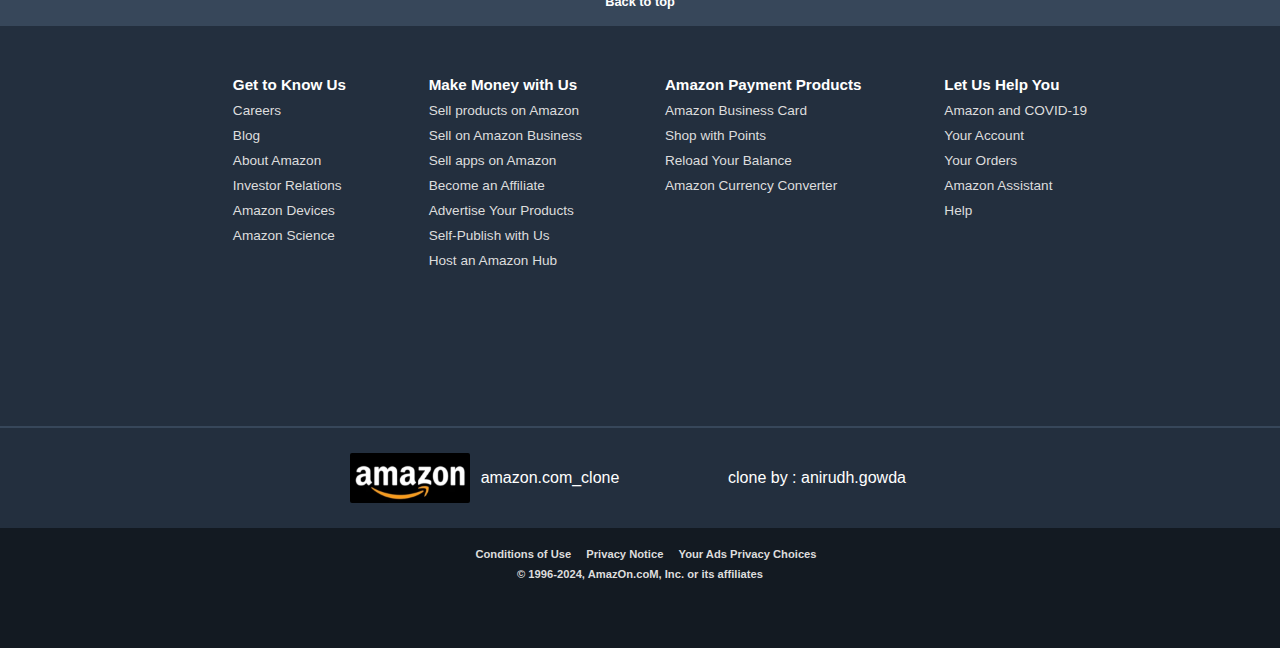
<file: product_list/product_list_pc.html>
<!DOCTYPE html>
<html lang="en">
<head>
    <meta charset="UTF-8">
    <link rel="shortcut icon" href="../images/amazon-icon.png">
    <meta name="viewport" content="width=device-width, initial-scale=1.0">
    <title>Amazon.com</title>
    <link rel="stylesheet" href="https://cdnjs.cloudflare.com/ajax/libs/font-awesome/6.5.1/css/all.min.css" integrity="sha512-DTOQO9RWCH3ppGqcWaEA1BIZOC6xxalwEsw9c2QQeAIftl+Vegovlnee1c9QX4TctnWMn13TZye+giMm8e2LwA==" crossorigin="anonymous" referrerpolicy="no-referrer" />
    <link rel="stylesheet" href="product_list.css">
</head>
<body>
    <header>


        <div class="navbr" name="top">
            <div class="nav-logo border">      <!-- logo -->
                <div class="logo"></div>
            </div>

            <div class="nav-address border">  <!-- address -->
                <div class="address-icon">
                    <i class="fa-solid fa-location-dot"></i>
                </div>
                <div class="address-item">
                    <p class="address-first">Deliver to</p>
                    <p class="address-second">India</p>
                </div>    
            </div>

            <div class="nav-search">         <!-- search -->
                <select class="search-select">
                    <option>All</option>
                    <option>Men Fashion</option>
                    <option>Women Fashion</option>
                    <option>Kids</option>
                </select>
                <input class="search-input" placeholder="Search Amazon">
                <div class="search-icon">
                    <i class="fa-solid fa-magnifying-glass"></i>
                </div>
            </div>

            <div class="nav-lang border">     <!-- lang -->
                <div class="lang-icon">
                    <i class="fa-solid fa-globe"></i>
                </div>
                <div class="lang-item">
                    <select class="lang-select">
                        <option>EN</option>
                    </select>
                </div>
            </div>

            <div class="nav-signin border" onclick="location.href='../main.html';">    <!--signin-->
                <span>Hello, guest</span>
                <p class="signin-second">Account & Lists</p>
            </div>

            <div class="nav-order border">    <!--order-->
                <span>Return</span>
                <p class="signin-second">& Orders</p>
            </div>

            <div class="nav-cart border">     <!--cart-->
                    <i class="fa-solid fa-cart-plus"></i>
                    <P>Cart</P>
            </div>
        </div>


        <div class="panal">
            <div class="panal-all border">   <!--panal-->
                <i class="fa-sharp fa-solid fa-bars"></i>
                <p>All</p>
            </div>

            <div class="panal-ops">            <!--ops-->
                <p>Today's Deals</p>
                <p>Registry</p>
                <p>Customer Service</p>
                <p>Gift Cards</p>
                <p>Sell</p>
            </div>
        </div>
    </header>



    <div class="main">              <!--main-->
        <div class="main-filter">
            <p class="filter">Filters</p>
            <img src="..\images\stars5.png">
            <p>Price <i class="arrow-down"></i></p>
            <p>Brands <i class="arrow-down"></i></p>
            <p>Deals & Discounts <i class="arrow-down"></i></p>
            <p>Condition <i class="arrow-down"></i></p>
            <p>Sort by: Featured <i class="arrow-down"></i></p>
        </div>
        <div class="product-list">
            <h3>Results</h3>
            <p class="pl-p">Check each product page for other buying options.</p>
            <div class="pl-box1 plbox">
                <div class="pl-img" style="background-image: url('../images/plpc1.png');">
                </div>
                <div class="pl-contant">
                    <p class="pd1">Skytech Gaming Nebula Gaming PC Desktop, Intel Core i5 13400F 2.5 GHz, 
                        NVIDIA RTX 4060, 1TB NVME SSD, 16GB DDR4 RAM 3200, 600W Gold PSU, 11AC Wi-Fi, Black</p>
                    <p class="pd2">4.5 stares &#124; <a href="#">255 ratings</a></p>
                    <p class="pd3"><sup>$</sup>849<sup>00</sup></p>
                    <p class="pd4">$89.50 delivery</p>
                    <p class="pd5"><button>Add to cart</button></p>
                </div>
            </div>
            <div class="pl-box2 plbox">
                <div class="pl-img" style="background-image: url('../images/plpc2.png');">
                </div>
                <div class="pl-contant">
                    <p class="pd1">Skytech Gaming Nebula Gaming PC Desktop, Intel Core i5 13400F 2.5 GHz, 
                        NVIDIA RTX 4060, 1TB NVME SSD, 16GB DDR4 RAM 3200, 600W Gold PSU, 11AC Wi-Fi, Black</p>
                    <p class="pd2">4.5 stares &#124; <a href="#">255 ratings</a></p>
                    <p class="pd3"><sup>$</sup>1,049<sup>00</sup></p>
                    <p class="pd4">$89.50 delivery</p>
                    <p class="pd5"><button>Add to cart</button></p>
                </div>
            </div>
            <div class="pl-box3 plbox">
                <div class="pl-img" style="background-image: url('../images/plpc3.png');">
                </div>
                <div class="pl-contant">
                    <p class="pd1">Skytech Gaming Nebula Gaming PC Desktop, Intel Core i5 13400F 2.5 GHz, 
                        NVIDIA RTX 4060, 1TB NVME SSD, 16GB DDR4 RAM 3200, 600W Gold PSU, 11AC Wi-Fi, Black</p>
                    <p class="pd2">4.5 stares &#124; <a href="#">255 ratings</a></p>
                    <p class="pd3"><sup>$</sup>999<sup>00</sup></p>
                    <p class="pd4">$89.50 delivery</p>
                    <p class="pd5"><button>Add to cart</button></p>
                </div>
            </div>
            <div class="pl-box4 plbox">
                <div class="pl-img" style="background-image: url('../images/plpc4.png');">
                </div>
                <div class="pl-contant">
                    <p class="pd1">Skytech Gaming Nebula Gaming PC Desktop, Intel Core i5 13400F 2.5 GHz, 
                        NVIDIA RTX 4060, 1TB NVME SSD, 16GB DDR4 RAM 3200, 600W Gold PSU, 11AC Wi-Fi, Black</p>
                    <p class="pd2">4.5 stares &#124; <a href="#">255 ratings</a></p>
                    <p class="pd3"><sup>$</sup>849<sup>00</sup></p>
                    <p class="pd4">$89.50 delivery</p>
                    <p class="pd5"><button>Add to cart</button></p>
                </div>
            </div>
            <div class="pl-box5 plbox">
                <div class="pl-img" style="background-image: url('../images/plpc2.png');">
                </div>
                <div class="pl-contant">
                    <p class="pd1">Skytech Gaming Nebula Gaming PC Desktop, Intel Core i5 13400F 2.5 GHz, 
                        NVIDIA RTX 4060, 1TB NVME SSD, 16GB DDR4 RAM 3200, 600W Gold PSU, 11AC Wi-Fi, Black</p>
                    <p class="pd2">4.5 stares &#124; <a href="#">255 ratings</a></p>
                    <p class="pd3"><sup>$</sup>1,049<sup>00</sup></p>
                    <p class="pd4">$89.50 delivery</p>
                    <p class="pd5"><button>Add to cart</button></p>
                </div>
            </div>
        </div>
    </div>


    <!-- <div class="shop-section1">          box section 1
        <div class="box1 box">
            <div class="box_content">
                <h3>Deals in PCs</h3>
                <div class="box_img" style="background-image: url('images/box1_img.jpg');"></div>
                <p>Shop now</p>
            </div>
        </div>
        <div class="box2 box">
            <div class="box_content">
                <h3>Toys under $25</h3>
                <div class="box_img" style="background-image: url('images/box2_img.jpg');"></div>
                <p>Shop now</p>
            </div>
        </div>
        <div class="box3 box">
            <div class="box_content">
                <h3>Shop activity trackers</h3>
                <div class="box_img" style="background-image: url('images/box3_img.jpg');"></div>
                <p>Shop now</p>
            </div>
        </div>
        <div class="box4 box">
            <div class="box_content">
                <h3>Personal Care</h3>
                <div class="box_img" style="background-image: url('images/box4_img.jpg');"></div>
                <p>See more</p>
            </div>
        </div>
    </div>


    <div class="shop-section2">          box section 2
        <div class="box5 box">
            <div class="box_content">
                <h3>Deals on shoes</h3>
                <div class="box_img" style="background-image: url('images/box5_img.jpg');"></div>
                <p>See more</p>
            </div>
        </div>
        <div class="box6 box">
            <div class="box_content">
                <h3>Office furniture</h3>
                <div class="box_img" style="background-image: url('images/box6_img.jpg');"></div>
                <p>Shop now</p>
            </div>
        </div>
        <div class="box7 box">
            <div class="box_content">
                <h3>Player's paradise</h3>
                <div class="box_img" style="background-image: url('images/box7_img.jpg');"></div>
                <p>Shop video games</p>
            </div>
        </div>
        <div class="box8 box">
            <div class="box_content">
                <h3>A whole new way to work</h3>
                <div class="box_img" style="background-image: url('images/box8_img.jpg');"></div>
                <p>Shop personal computers</p>
            </div>
        </div>
    </div> -->


    <footer>                                <!-- footer -->
        <div class="footer_panal1" onclick="location.href='#top';">
            Back to top
        </div>

        <div class="footer_panal2">
            <ul>
                <p>Get to Know Us</p>
                <a>Careers</a>
                <a>Blog</a>
                <a>About Amazon</a>
                <a>Investor Relations</a>
                <a>Amazon Devices</a>
                <a>Amazon Science</a>
            </ul>
            <ul>
                <p>Make Money with Us</p>
                <a>Sell products on Amazon</a>
                <a>Sell on Amazon Business</a>
                <a>Sell apps on Amazon</a>
                <a>Become an Affiliate</a>
                <a>Advertise Your Products</a>
                <a>Self-Publish with Us</a>
                <a>Host an Amazon Hub</a>
            </ul>
            <ul>
                <p>Amazon Payment Products</p>
                <a>Amazon Business Card</a>
                <a>Shop with Points</a>
                <a>Reload Your Balance</a>
                <a>Amazon Currency Converter</a>
            </ul>
            <ul>
                <p>Let Us Help You</p>
                <a>Amazon and COVID-19</a>
                <a>Your Account</a>
                <a>Your Orders</a>
                <a>Amazon Assistant</a>
                <a>Help</a>
            </ul>
        </div>

        <div class="footer_panal3">
            <div class="panal3_logo"></div>
                <p class="clone">amazon.com_clone</p>
            <div class="panal3_icon">
                <i class="fa-solid fa-ghost fa-shake me_icon"></i>
                <p>clone by : anirudh.gowda</p>
                </div>
            </div>
        </div>

        <div class="footer_panal4">
            <div class="panal4_1 copy">
                <a>Conditions of Use</a>
                <a>Privacy Notice</a>
                <a>Your Ads Privacy Choices</a>
            </div>
            <div class="panal4_2 copy">
                <a>© 1996-2024, AmazOn.coM, Inc. or its affiliates</a>
            </div>
        </div>
    </footer>
     
</body>
</html>
</file>
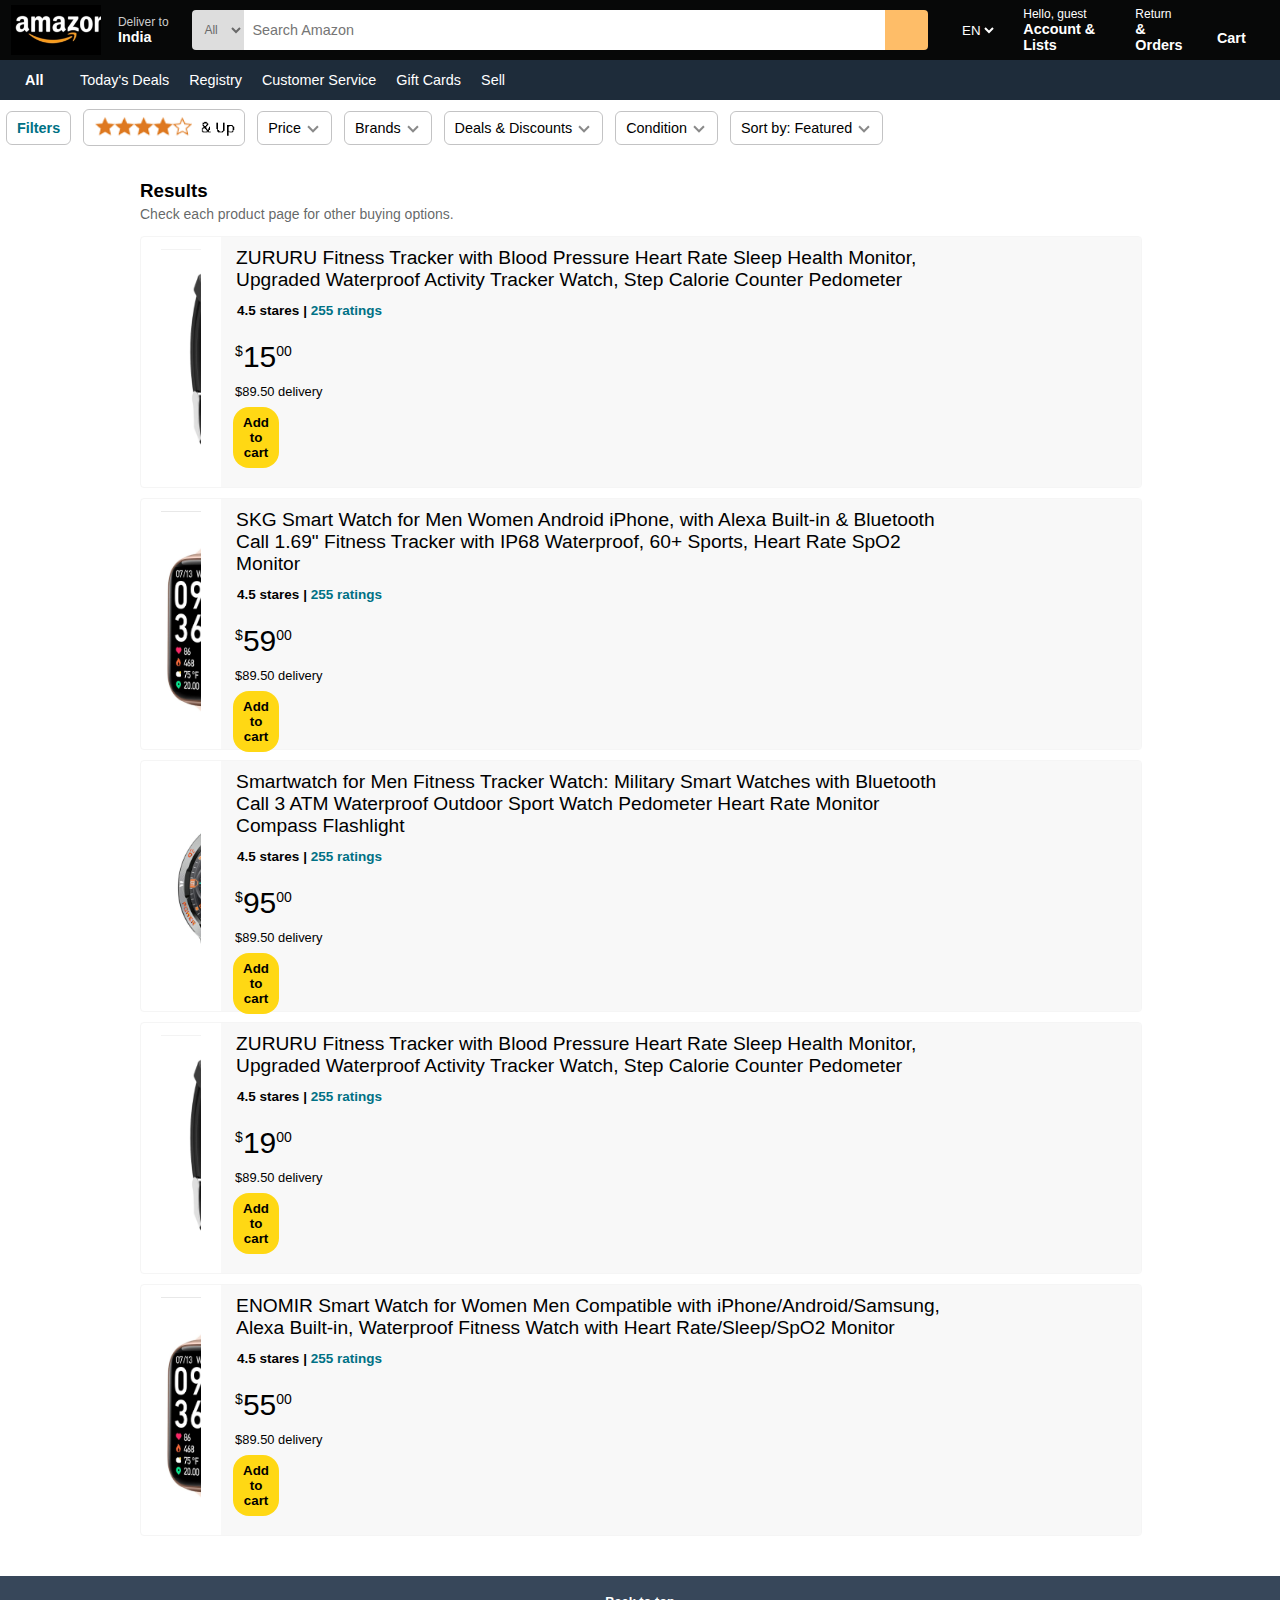
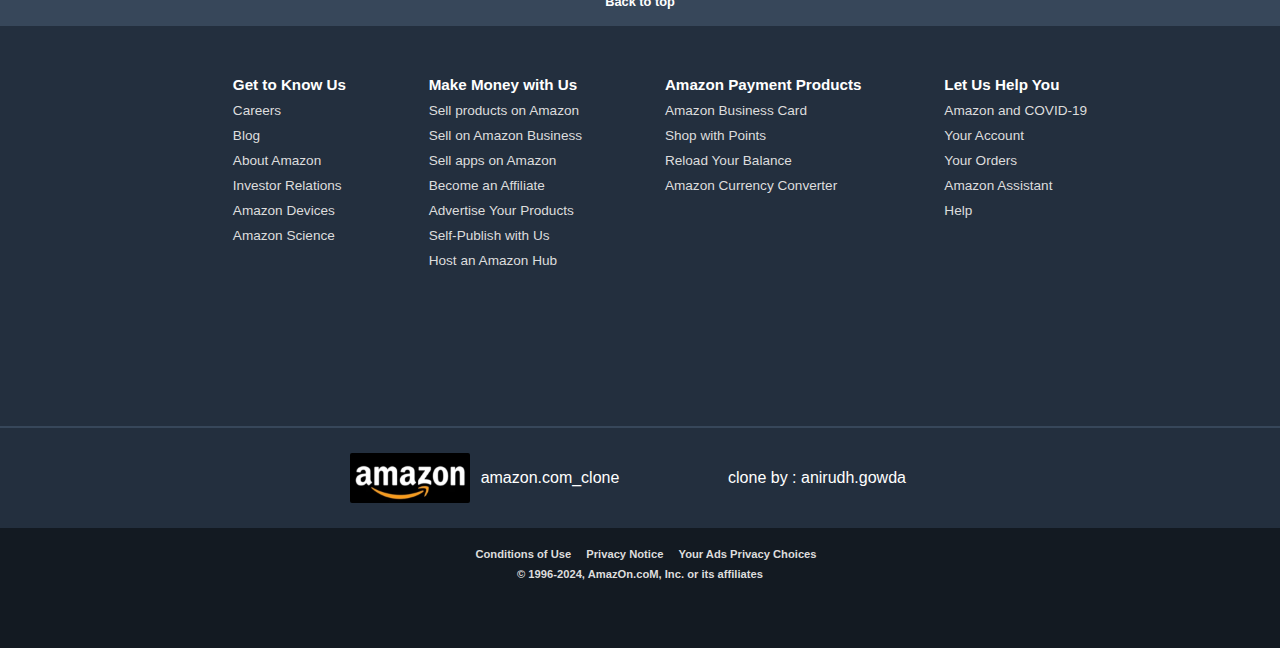
<file: product_list/product_list_sat.html>
<!DOCTYPE html>
<html lang="en">
<head>
    <meta charset="UTF-8">
    <link rel="shortcut icon" href="../images/amazon-icon.png">
    <meta name="viewport" content="width=device-width, initial-scale=1.0">
    <title>Amazon.com</title>
    <link rel="stylesheet" href="https://cdnjs.cloudflare.com/ajax/libs/font-awesome/6.5.1/css/all.min.css" integrity="sha512-DTOQO9RWCH3ppGqcWaEA1BIZOC6xxalwEsw9c2QQeAIftl+Vegovlnee1c9QX4TctnWMn13TZye+giMm8e2LwA==" crossorigin="anonymous" referrerpolicy="no-referrer" />
    <link rel="stylesheet" href="product_list.css">
</head>
<body>
    <header>


        <div class="navbr" name="top">
            <div class="nav-logo border">      <!-- logo -->
                <div class="logo"></div>
            </div>

            <div class="nav-address border">  <!-- address -->
                <div class="address-icon">
                    <i class="fa-solid fa-location-dot"></i>
                </div>
                <div class="address-item">
                    <p class="address-first">Deliver to</p>
                    <p class="address-second">India</p>
                </div>    
            </div>

            <div class="nav-search">         <!-- search -->
                <select class="search-select">
                    <option>All</option>
                    <option>Men Fashion</option>
                    <option>Women Fashion</option>
                    <option>Kids</option>
                </select>
                <input class="search-input" placeholder="Search Amazon">
                <div class="search-icon">
                    <i class="fa-solid fa-magnifying-glass"></i>
                </div>
            </div>

            <div class="nav-lang border">     <!-- lang -->
                <div class="lang-icon">
                    <i class="fa-solid fa-globe"></i>
                </div>
                <div class="lang-item">
                    <select class="lang-select">
                        <option>EN</option>
                    </select>
                </div>
            </div>

            <div class="nav-signin border" onclick="location.href='../main.html';">    <!--signin-->
                <span>Hello, guest</span>
                <p class="signin-second">Account & Lists</p>
            </div>

            <div class="nav-order border">    <!--order-->
                <span>Return</span>
                <p class="signin-second">& Orders</p>
            </div>

            <div class="nav-cart border">     <!--cart-->
                    <i class="fa-solid fa-cart-plus"></i>
                    <P>Cart</P>
            </div>
        </div>


        <div class="panal">
            <div class="panal-all border">   <!--panal-->
                <i class="fa-sharp fa-solid fa-bars"></i>
                <p>All</p>
            </div>

            <div class="panal-ops">            <!--ops-->
                <p>Today's Deals</p>
                <p>Registry</p>
                <p>Customer Service</p>
                <p>Gift Cards</p>
                <p>Sell</p>
            </div>
        </div>
    </header>



    <div class="main">              <!--main-->
        <div class="main-filter">
            <p class="filter">Filters</p>
            <img src="..\images\stars5.png">
            <p>Price <i class="arrow-down"></i></p>
            <p>Brands <i class="arrow-down"></i></p>
            <p>Deals & Discounts <i class="arrow-down"></i></p>
            <p>Condition <i class="arrow-down"></i></p>
            <p>Sort by: Featured <i class="arrow-down"></i></p>
        </div>
        <div class="product-list">
            <h3>Results</h3>
            <p class="pl-p">Check each product page for other buying options.</p>
            <div class="pl-box1 plbox">
                <div class="pl-img" style="background-image: url('../images/plsat1.png');">
                </div>
                <div class="pl-contant">
                    <p class="pd1">ZURURU Fitness Tracker with Blood Pressure Heart Rate Sleep Health Monitor, 
                        Upgraded Waterproof Activity Tracker Watch, Step Calorie Counter Pedometer</p>
                    <p class="pd2">4.5 stares &#124; <a href="#">255 ratings</a></p>
                    <p class="pd3"><sup>$</sup>15<sup>00</sup></p>
                    <p class="pd4">$89.50 delivery</p>
                    <p class="pd5"><button>Add to cart</button></p>
                </div>
            </div>
            <div class="pl-box2 plbox">
                <div class="pl-img" style="background-image: url('../images/plsat2.png');">
                </div>
                <div class="pl-contant">
                    <p class="pd1">SKG Smart Watch for Men Women Android iPhone, with Alexa Built-in & Bluetooth Call 1.69" 
                        Fitness Tracker with IP68 Waterproof, 60+ Sports, Heart Rate SpO2 Monitor</p>
                    <p class="pd2">4.5 stares &#124; <a href="#">255 ratings</a></p>
                    <p class="pd3"><sup>$</sup>59<sup>00</sup></p>
                    <p class="pd4">$89.50 delivery</p>
                    <p class="pd5"><button>Add to cart</button></p>
                </div>
            </div>
            <div class="pl-box3 plbox">
                <div class="pl-img" style="background-image: url('../images/plsat3.png');">
                </div>
                <div class="pl-contant">
                    <p class="pd1">Smartwatch for Men Fitness Tracker Watch: Military Smart Watches with Bluetooth Call 3 ATM 
                        Waterproof Outdoor Sport Watch Pedometer Heart Rate Monitor Compass Flashlight</p>
                    <p class="pd2">4.5 stares &#124; <a href="#">255 ratings</a></p>
                    <p class="pd3"><sup>$</sup>95<sup>00</sup></p>
                    <p class="pd4">$89.50 delivery</p>
                    <p class="pd5"><button>Add to cart</button></p>
                </div>
            </div>
            <div class="pl-box4 plbox">
                <div class="pl-img" style="background-image: url('../images/plsat1.png');">
                </div>
                <div class="pl-contant">
                    <p class="pd1">ZURURU Fitness Tracker with Blood Pressure Heart Rate Sleep Health Monitor, 
                        Upgraded Waterproof Activity Tracker Watch, Step Calorie Counter Pedometer</p>
                    <p class="pd2">4.5 stares &#124; <a href="#">255 ratings</a></p>
                    <p class="pd3"><sup>$</sup>19<sup>00</sup></p>
                    <p class="pd4">$89.50 delivery</p>
                    <p class="pd5"><button>Add to cart</button></p>
                </div>
            </div>
            <div class="pl-box5 plbox">
                <div class="pl-img" style="background-image: url('../images/plsat2.png');">
                </div>
                <div class="pl-contant">
                    <p class="pd1">ENOMIR Smart Watch for Women Men Compatible with iPhone/Android/Samsung, 
                        Alexa Built-in, Waterproof Fitness Watch with Heart Rate/Sleep/SpO2 Monitor</p>
                    <p class="pd2">4.5 stares &#124; <a href="#">255 ratings</a></p>
                    <p class="pd3"><sup>$</sup>55<sup>00</sup></p>
                    <p class="pd4">$89.50 delivery</p>
                    <p class="pd5"><button>Add to cart</button></p>
                </div>
            </div>
        </div>
    </div>

    <footer>                                <!-- footer -->
        <div class="footer_panal1" onclick="location.href='#top';">
            Back to top
        </div>

        <div class="footer_panal2">
            <ul>
                <p>Get to Know Us</p>
                <a>Careers</a>
                <a>Blog</a>
                <a>About Amazon</a>
                <a>Investor Relations</a>
                <a>Amazon Devices</a>
                <a>Amazon Science</a>
            </ul>
            <ul>
                <p>Make Money with Us</p>
                <a>Sell products on Amazon</a>
                <a>Sell on Amazon Business</a>
                <a>Sell apps on Amazon</a>
                <a>Become an Affiliate</a>
                <a>Advertise Your Products</a>
                <a>Self-Publish with Us</a>
                <a>Host an Amazon Hub</a>
            </ul>
            <ul>
                <p>Amazon Payment Products</p>
                <a>Amazon Business Card</a>
                <a>Shop with Points</a>
                <a>Reload Your Balance</a>
                <a>Amazon Currency Converter</a>
            </ul>
            <ul>
                <p>Let Us Help You</p>
                <a>Amazon and COVID-19</a>
                <a>Your Account</a>
                <a>Your Orders</a>
                <a>Amazon Assistant</a>
                <a>Help</a>
            </ul>
        </div>

        <div class="footer_panal3">
            <div class="panal3_logo"></div>
                <p class="clone">amazon.com_clone</p>
            <div class="panal3_icon">
                <i class="fa-solid fa-ghost fa-shake me_icon"></i>
                <p>clone by : anirudh.gowda</p>
                </div>
            </div>
        </div>

        <div class="footer_panal4">
            <div class="panal4_1 copy">
                <a>Conditions of Use</a>
                <a>Privacy Notice</a>
                <a>Your Ads Privacy Choices</a>
            </div>
            <div class="panal4_2 copy">
                <a>© 1996-2024, AmazOn.coM, Inc. or its affiliates</a>
            </div>
        </div>
    </footer>
     
</body>
</html>
</file>
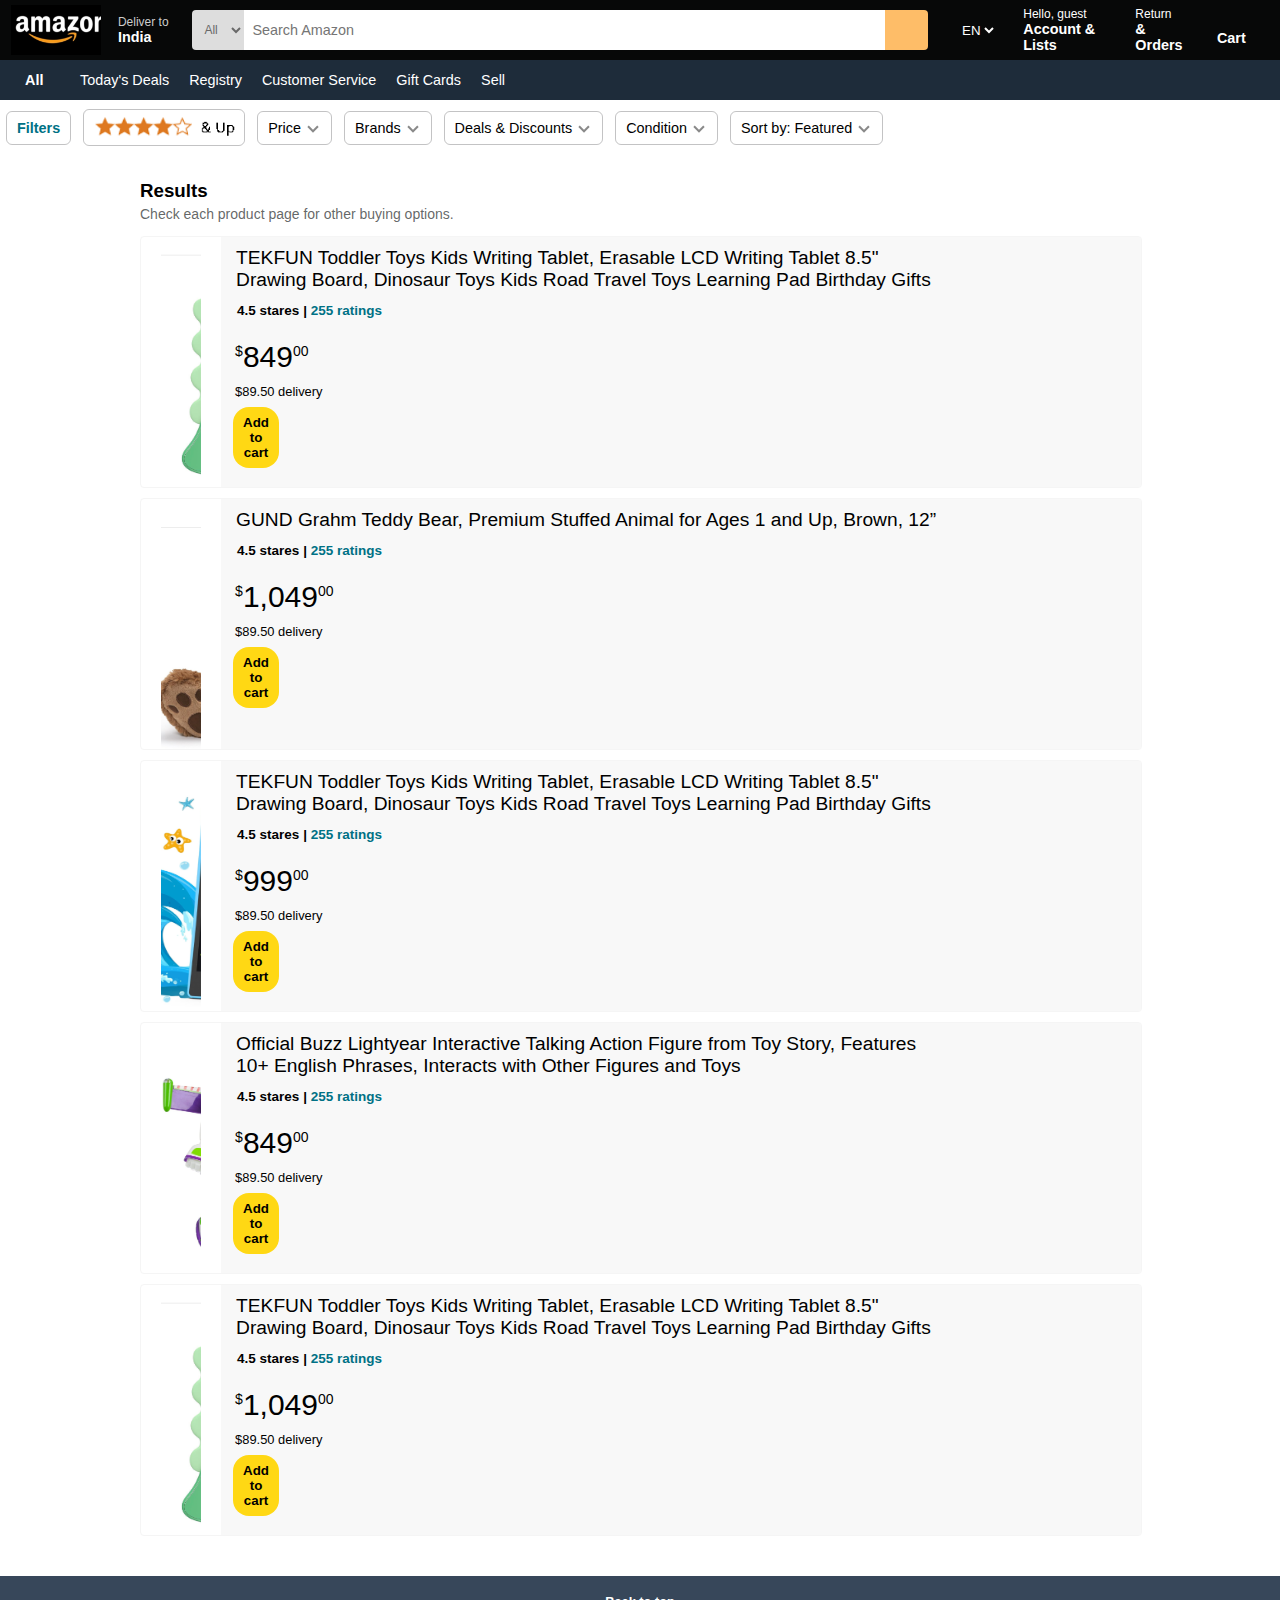
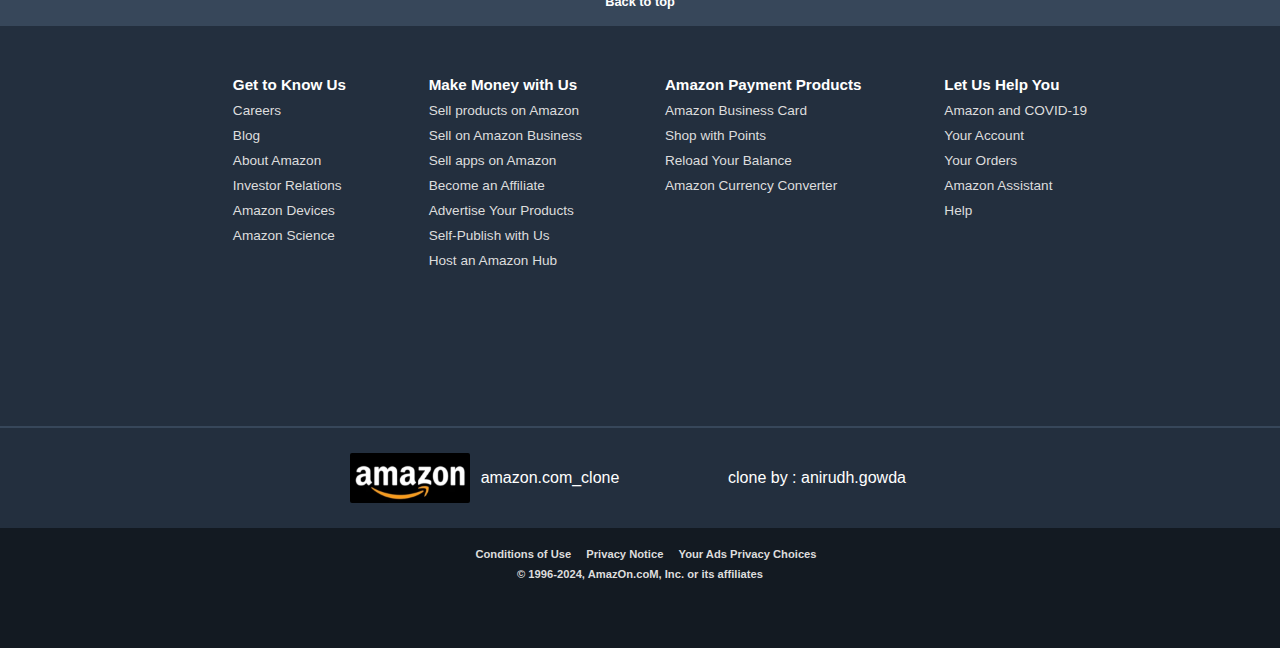
<file: product_list/product_list_toy.html>
<!DOCTYPE html>
<html lang="en">
<head>
    <meta charset="UTF-8">
    <link rel="shortcut icon" href="../images/amazon-icon.png">
    <meta name="viewport" content="width=device-width, initial-scale=1.0">
    <title>Amazon.com</title>
    <link rel="stylesheet" href="https://cdnjs.cloudflare.com/ajax/libs/font-awesome/6.5.1/css/all.min.css" integrity="sha512-DTOQO9RWCH3ppGqcWaEA1BIZOC6xxalwEsw9c2QQeAIftl+Vegovlnee1c9QX4TctnWMn13TZye+giMm8e2LwA==" crossorigin="anonymous" referrerpolicy="no-referrer" />
    <link rel="stylesheet" href="product_list.css">
</head>
<body>
    <header>


        <div class="navbr" name="top">
            <div class="nav-logo border">      <!-- logo -->
                <div class="logo"></div>
            </div>

            <div class="nav-address border">  <!-- address -->
                <div class="address-icon">
                    <i class="fa-solid fa-location-dot"></i>
                </div>
                <div class="address-item">
                    <p class="address-first">Deliver to</p>
                    <p class="address-second">India</p>
                </div>    
            </div>

            <div class="nav-search">         <!-- search -->
                <select class="search-select">
                    <option>All</option>
                    <option>Men Fashion</option>
                    <option>Women Fashion</option>
                    <option>Kids</option>
                </select>
                <input class="search-input" placeholder="Search Amazon">
                <div class="search-icon">
                    <i class="fa-solid fa-magnifying-glass"></i>
                </div>
            </div>

            <div class="nav-lang border">     <!-- lang -->
                <div class="lang-icon">
                    <i class="fa-solid fa-globe"></i>
                </div>
                <div class="lang-item">
                    <select class="lang-select">
                        <option>EN</option>
                    </select>
                </div>
            </div>

            <div class="nav-signin border" onclick="location.href='../main.html';">    <!--signin-->
                <span>Hello, guest</span>
                <p class="signin-second">Account & Lists</p>
            </div>

            <div class="nav-order border">    <!--order-->
                <span>Return</span>
                <p class="signin-second">& Orders</p>
            </div>

            <div class="nav-cart border">     <!--cart-->
                    <i class="fa-solid fa-cart-plus"></i>
                    <P>Cart</P>
            </div>
        </div>


        <div class="panal">
            <div class="panal-all border">   <!--panal-->
                <i class="fa-sharp fa-solid fa-bars"></i>
                <p>All</p>
            </div>

            <div class="panal-ops">            <!--ops-->
                <p>Today's Deals</p>
                <p>Registry</p>
                <p>Customer Service</p>
                <p>Gift Cards</p>
                <p>Sell</p>
            </div>
        </div>
    </header>



    <div class="main">              <!--main-->
        <div class="main-filter">
            <p class="filter">Filters</p>
            <img src="..\images\stars5.png">
            <p>Price <i class="arrow-down"></i></p>
            <p>Brands <i class="arrow-down"></i></p>
            <p>Deals & Discounts <i class="arrow-down"></i></p>
            <p>Condition <i class="arrow-down"></i></p>
            <p>Sort by: Featured <i class="arrow-down"></i></p>
        </div>
        <div class="product-list">
            <h3>Results</h3>
            <p class="pl-p">Check each product page for other buying options.</p>
            <div class="pl-box1 plbox">
                <div class="pl-img" style="background-image: url('../images/pltoy1.png');">
                </div>
                <div class="pl-contant">
                    <p class="pd1">TEKFUN Toddler Toys Kids Writing Tablet, Erasable LCD Writing Tablet 8.5" Drawing Board, 
                        Dinosaur Toys Kids Road Travel Toys Learning Pad Birthday Gifts</p>
                    <p class="pd2">4.5 stares &#124; <a href="#">255 ratings</a></p>
                    <p class="pd3"><sup>$</sup>849<sup>00</sup></p>
                    <p class="pd4">$89.50 delivery</p>
                    <p class="pd5"><button>Add to cart</button></p>
                </div>
            </div>
            <div class="pl-box2 plbox">
                <div class="pl-img" style="background-image: url('../images/pltoy2.png');">
                </div>
                <div class="pl-contant">
                    <p class="pd1">GUND Grahm Teddy Bear, Premium Stuffed Animal for Ages 1 and Up, Brown, 12”</p>
                    <p class="pd2">4.5 stares &#124; <a href="#">255 ratings</a></p>
                    <p class="pd3"><sup>$</sup>1,049<sup>00</sup></p>
                    <p class="pd4">$89.50 delivery</p>
                    <p class="pd5"><button>Add to cart</button></p>
                </div>
            </div>
            <div class="pl-box3 plbox">
                <div class="pl-img" style="background-image: url('../images/pltoy3.png');">
                </div>
                <div class="pl-contant">
                    <p class="pd1">TEKFUN Toddler Toys Kids Writing Tablet, Erasable LCD Writing Tablet 8.5" Drawing Board, 
                        Dinosaur Toys Kids Road Travel Toys Learning Pad Birthday Gifts</p>
                    <p class="pd2">4.5 stares &#124; <a href="#">255 ratings</a></p>
                    <p class="pd3"><sup>$</sup>999<sup>00</sup></p>
                    <p class="pd4">$89.50 delivery</p>
                    <p class="pd5"><button>Add to cart</button></p>
                </div>
            </div>
            <div class="pl-box4 plbox">
                <div class="pl-img" style="background-image: url('../images/pltoy4.png');">
                </div>
                <div class="pl-contant">
                    <p class="pd1">Official Buzz Lightyear Interactive Talking Action Figure from Toy Story, 
                        Features 10+ English Phrases, Interacts with Other Figures and Toys</p>
                    <p class="pd2">4.5 stares &#124; <a href="#">255 ratings</a></p>
                    <p class="pd3"><sup>$</sup>849<sup>00</sup></p>
                    <p class="pd4">$89.50 delivery</p>
                    <p class="pd5"><button>Add to cart</button></p>
                </div>
            </div>
            <div class="pl-box5 plbox">
                <div class="pl-img" style="background-image: url('../images/pltoy1.png');">
                </div>
                <div class="pl-contant">
                    <p class="pd1">TEKFUN Toddler Toys Kids Writing Tablet, Erasable LCD Writing Tablet 8.5" Drawing Board, 
                        Dinosaur Toys Kids Road Travel Toys Learning Pad Birthday Gifts</p>
                    <p class="pd2">4.5 stares &#124; <a href="#">255 ratings</a></p>
                    <p class="pd3"><sup>$</sup>1,049<sup>00</sup></p>
                    <p class="pd4">$89.50 delivery</p>
                    <p class="pd5"><button>Add to cart</button></p>
                </div>
            </div>
        </div>
    </div>

    <footer>                                <!-- footer -->
        <div class="footer_panal1" onclick="location.href='#top';">
            Back to top
        </div>

        <div class="footer_panal2">
            <ul>
                <p>Get to Know Us</p>
                <a>Careers</a>
                <a>Blog</a>
                <a>About Amazon</a>
                <a>Investor Relations</a>
                <a>Amazon Devices</a>
                <a>Amazon Science</a>
            </ul>
            <ul>
                <p>Make Money with Us</p>
                <a>Sell products on Amazon</a>
                <a>Sell on Amazon Business</a>
                <a>Sell apps on Amazon</a>
                <a>Become an Affiliate</a>
                <a>Advertise Your Products</a>
                <a>Self-Publish with Us</a>
                <a>Host an Amazon Hub</a>
            </ul>
            <ul>
                <p>Amazon Payment Products</p>
                <a>Amazon Business Card</a>
                <a>Shop with Points</a>
                <a>Reload Your Balance</a>
                <a>Amazon Currency Converter</a>
            </ul>
            <ul>
                <p>Let Us Help You</p>
                <a>Amazon and COVID-19</a>
                <a>Your Account</a>
                <a>Your Orders</a>
                <a>Amazon Assistant</a>
                <a>Help</a>
            </ul>
        </div>

        <div class="footer_panal3">
            <div class="panal3_logo"></div>
                <p class="clone">amazon.com_clone</p>
            <div class="panal3_icon">
                <i class="fa-solid fa-ghost fa-shake me_icon"></i>
                <p>clone by : anirudh.gowda</p>
                </div>
            </div>
        </div>

        <div class="footer_panal4">
            <div class="panal4_1 copy">
                <a>Conditions of Use</a>
                <a>Privacy Notice</a>
                <a>Your Ads Privacy Choices</a>
            </div>
            <div class="panal4_2 copy">
                <a>© 1996-2024, AmazOn.coM, Inc. or its affiliates</a>
            </div>
        </div>
    </footer>
     
</body>
</html>
</file>
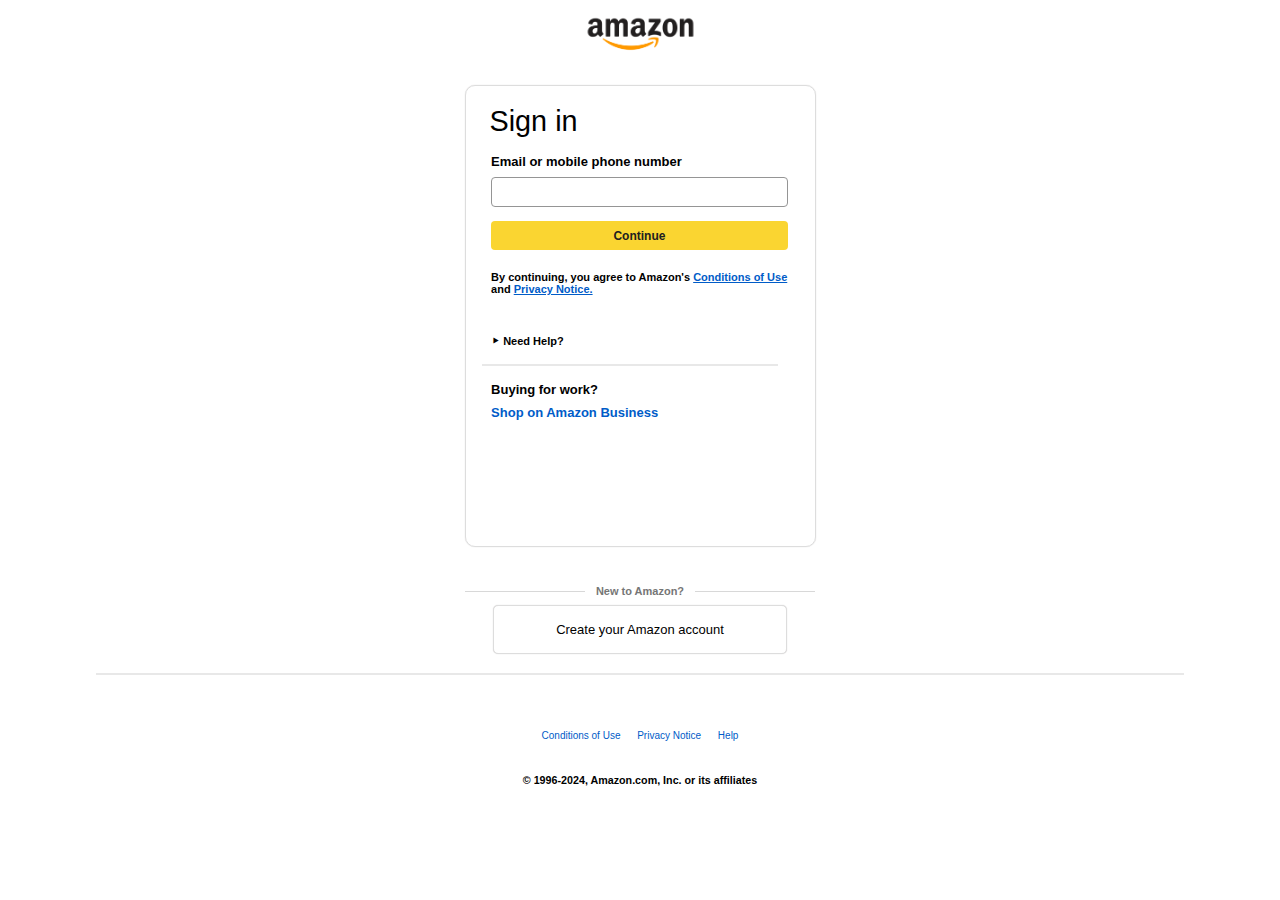
<file: signup&login/login-email.html>
<!DOCTYPE html>
<html lang="en">
<head>
    <meta charset="UTF-8">
    <meta name="viewport" content="width=device-width, initial-scale=1.0">
    <link rel="stylesheet" href="login.css">
    <link rel="shortcut icon" href="../images/amazon-icon.png">
    <title>Amazon sign-in</title>
</head>
<body>
    <header>
        <div>
            <img src="../images/amazon-logo-transparent.png" alt="This is an image">
        </div>
    </header>
    <main>
        <div class="items">
            <h3>
                Sign in
            </h3>
            <label>Email or mobile phone number</label>
            <div class="input"><input type="text"></div>
            <div onclick="location.href='login-pswd.html';" class="Button"><button>Continue</button></div>
            <p>By continuing, you agree to Amazon's
                 <a href="#">Conditions of Use</a>
                  and
                  <a href="#">Privacy Notice.</a>
            </p>
            <div class="Dropdown">
                <p>&#11208; Need Help?</p>
              </div>
              <hr id="hr">
            <div class="info">
                <p>
                    Buying for work?
                </p>
                <a href="#">
                    Shop on Amazon Business
                </a>
            </div>
        </div>
    </main>
    <div class="center">
        <h6>New to Amazon?</h6>
        <div class="btn"onclick="location.href='signup.html';"><button>Create your Amazon account</button></div>
    </div>
    <hr id="hr">
    <footer>
        <div class="links">
            <a href="#">  Conditions of Use </a>
            <a href="#">  Privacy Notice </a>
            <a href="#">  Help </a>
        </div>
        <h6>
            © 1996-2024, Amazon.com, Inc. or its affiliates
        </h6>
    </footer>

</body>
</html>
</file>
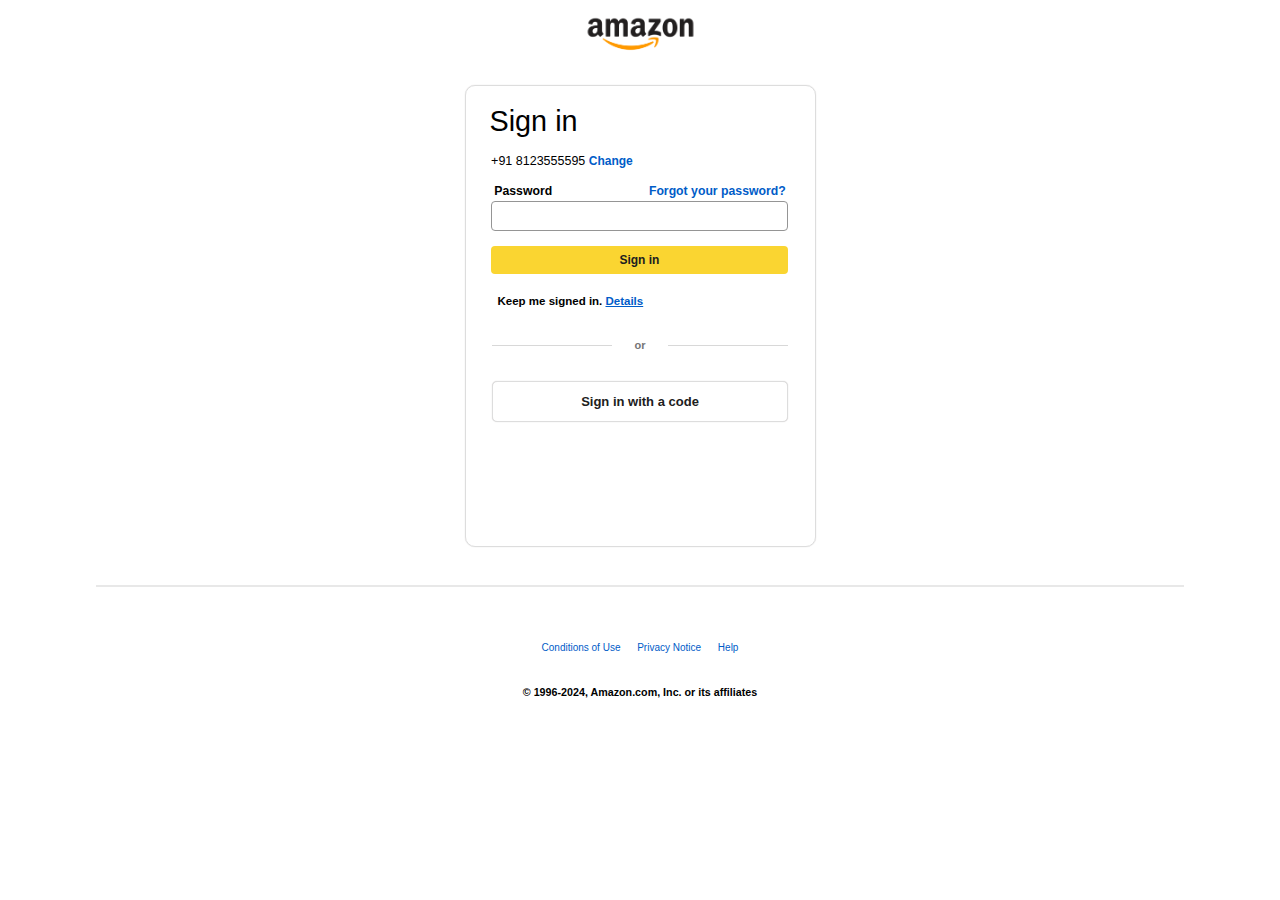
<file: signup&login/login-pswd.html>
<!DOCTYPE html>
<html lang="en">
<head>
    <meta charset="UTF-8">
    <meta name="viewport" content="width=device-width, initial-scale=1.0">
    <link rel="stylesheet" href="login.css">
    <link rel="shortcut icon" href="../images/amazon-icon.png">
    <link rel="stylesheet" href="https://cdnjs.cloudflare.com/ajax/libs/font-awesome/6.6.0/css/all.min.css" integrity="sha512-Kc323vGBEqzTmouAECnVceyQqyqdsSiqLQISBL29aUW4U/M7pSPA/gEUZQqv1cwx4OnYxTxve5UMg5GT6L4JJg==" crossorigin="anonymous" referrerpolicy="no-referrer" />
    <title>Amazon sign-in</title>
</head>
<body>
    <header>
        <div>
            <img src="../images/amazon-logo-transparent.png" alt="This is an image">
        </div>
    </header>
    <main>
        <div class="items">
            <h3>
                Sign in
            </h3>
            <div class="num"><span>+91 8123555595  <a href="#">Change</a></span></div>
            <div class="forgot"><pre>Password</pre><a href="#">Forgot your password?</a></div>
            <div class="input"><input type="text"></div>
            <div class="Button" onclick="location.href='../main.html';"><button>Sign in</button></div>
            <div class="box">
                <p><i class="fa-solid fa-square-check fa-lg"></i> Keep me signed in. <a href="#">Details</a> <i class="fa-duotone fa-solid fa-caret-down"></i></p>
            </div>
            <div class="center1">
                <h6>or</h6>
                <div class="btn"><button>Sign in with a code</button></div>
            </div>
        </div>
    </main>
    <hr id="hr">
    <footer>
        <div class="links">
            <a href="#">  Conditions of Use </a>
            <a href="#">  Privacy Notice </a>
            <a href="#">  Help </a>
        </div>
        <h6>
            © 1996-2024, Amazon.com, Inc. or its affiliates
        </h6>
    </footer>

</body>
</html>
</file>
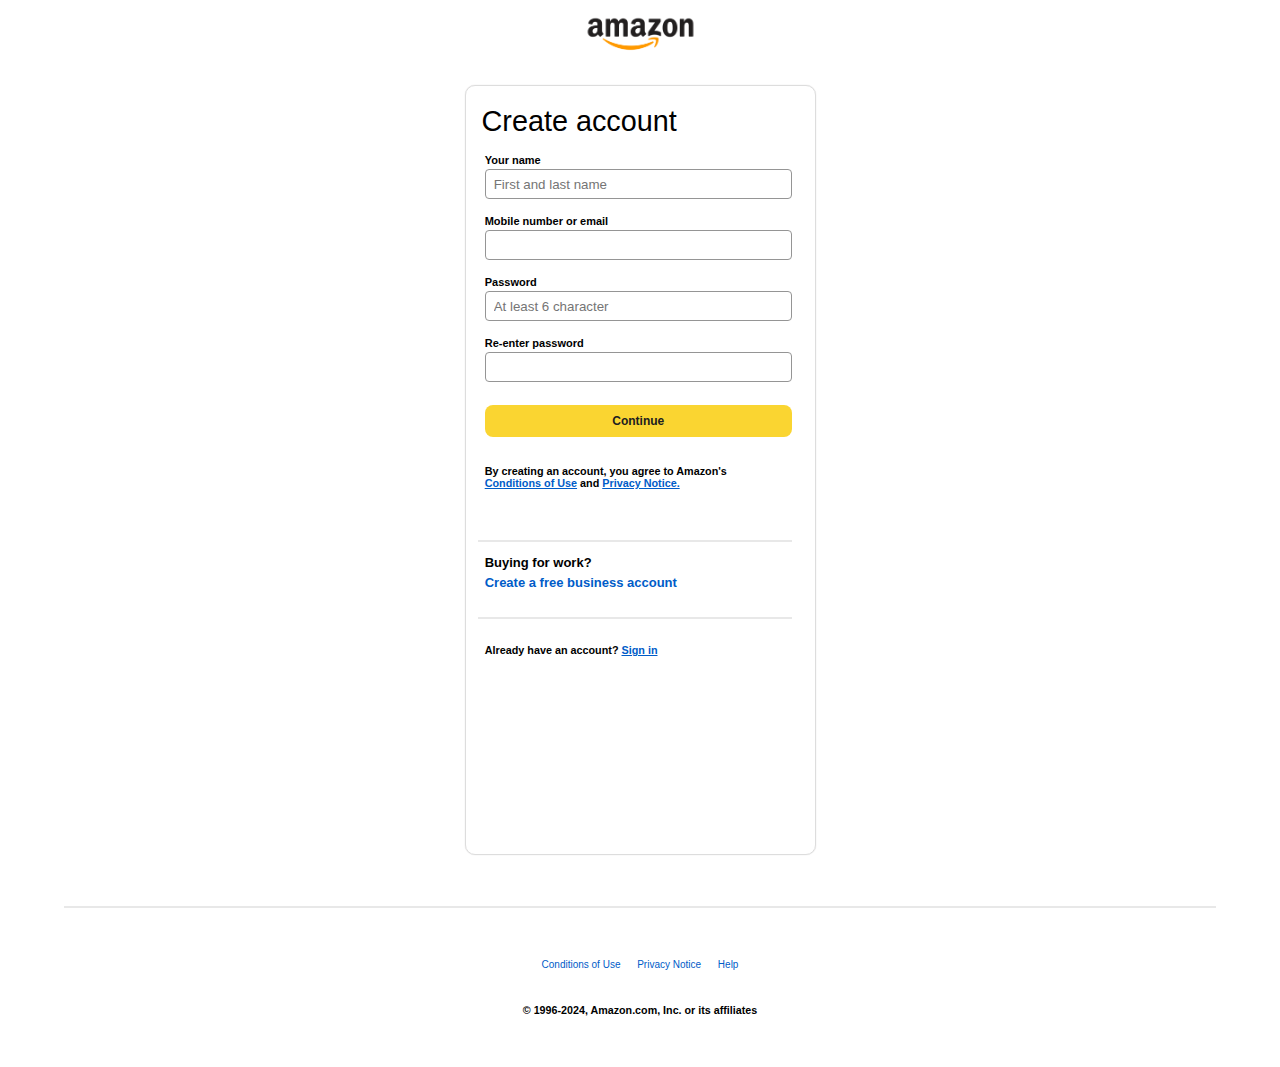
<file: signup&login/signup.html>
<!DOCTYPE html>
<html lang="en">
<head>
    <meta charset="UTF-8">
    <meta name="viewport" content="width=device-width, initial-scale=1.0">
    <link rel="stylesheet" href="signup.css">
    <link rel="stylesheet" href="https://cdnjs.cloudflare.com/ajax/libs/font-awesome/6.6.0/css/all.min.css" integrity="sha512-Kc323vGBEqzTmouAECnVceyQqyqdsSiqLQISBL29aUW4U/M7pSPA/gEUZQqv1cwx4OnYxTxve5UMg5GT6L4JJg==" crossorigin="anonymous" referrerpolicy="no-referrer" />
    <link rel="shortcut icon" href="../images/amazon-icon.png">
    <title>Amazon Registration</title>
</head>
<body>
    <header>
        <div>
            <img src="../images/amazon-logo-transparent.png" alt="This is an image">
        </div>
    </header>
    <main>
        <div class="items">
            <h3>
                Create account
            </h3>
            <label>Your name</label>
            <div class="input"><input type="text" placeholder="First and last name"></div>
            <label>Mobile number or email</label>
            <div class="input"><input type="text"></div>
            <label>Password</label>
            <div class="input"><input type="text" placeholder="At least 6 character"></div>
            <label>Re-enter password</label>
            <div class="input"><input type="text"></div>
            <div onclick="location.href='../index.html';" class="Button"><button>Continue</button></div>
            <p>By creating an account, you agree to Amazon's
                 <a href="#">Conditions of Use</a>
                  and
                  <a href="#">Privacy Notice.</a>
            </p>
              <hr id="hr">
            <div class="info">
                <p>
                    Buying for work?
                </p>
                <a href="#">
                    Create a free business account
                </a>
            </div>
            <hr id="hr">
            <div class="Dropdown">
                <p> Already have an account?  <a href="login-email.html">Sign in <i class="fa-duotone fa-solid fa-caret-down"></i></a></p>
              </div>
        </div>
    </main>
    <hr id="hr">
    <footer>
        <div class="links">
            <a href="#">  Conditions of Use </a>
            <a href="#">  Privacy Notice </a>
            <a href="#">  Help </a>
        </div>
        <h6>
            © 1996-2024, Amazon.com, Inc. or its affiliates
        </h6>
    </footer>

</body>
</html>
</file>
<file: index.css>
*{
    margin: 0;
    font-family: arial,sans-serif;
    border: border-box;
}

html,body{
    height: 100%;
}

.navbr{                                 /* navbar */
    height: 60px;
    background-color: #070808;
    color: white;
    display: flex;
    align-items: center;
    justify-content: space-evenly;
}

/* box1--logo */

.nav-logo{
    height: 50px;
    width: 110px;
    cursor: pointer;
    margin-left: 10px;
}

.logo{
    background-image: url("images/amazon_logo.png");
    height: 50px;
    width: 100%;
    background-size: cover;
}

.border{
    border: 1.5px solid transparent
}

.border:hover{
    border: 1.5px solid rgba(245, 245, 245, 0.492)
}

/* box2--address */

.address-first{
    font-size: 0.75rem;
    color: #cccccc;
}

.address-second{
    font-size: 0.9rem;
    color: #ffffff;
    font-weight:700;
}

.nav-address{
    height: 50px;
    width: 90px;
    display: flex;
    cursor: pointer;
}

.address-icon{
    margin-top: 20px;
    margin-left: 10px;
}

.address-item{
    align-self: center;
    margin-left: 5px;
}

/* box3--search */

.nav-search{
    height: 40px;
    width: 900px;
    border-radius: 5px;
    display: flex;
    justify-content: space-evenly;
    margin: 0px 15px 0px 15px;
}

.search-select{
    background-color: #dddddd;
    width: 52px;
    border-radius: 4px 0px 0px 4px;
    border: none;
    color: #696969;
    padding-left: 8px;
    font-size: 0.75rem;
}

.search-input{
    width: 100%;
    font-size: 0.9rem;
    border: none;
    padding-left: 8px;
    border-radius: 0%;
}

.search-icon{
    width: 50px;
    background-color:#febd68;
    border: none;
    border-radius: 0px 4px 4px 0px;
    color: #10171d;
    display: flex;
    justify-content: center;
    align-items: center;
    font-size: 1.25rem;
}

.nav-search:hover {
    border: 2px solid orange;
}

/* box4--lang */

.nav-lang{
    height: 50px;
    width: 80px;
    display: flex;
    justify-content: center;
    align-items: center;
    cursor: pointer;
}

.lang-icon{
    font-size: 1rem;
    color: rgb(106, 159, 251);
}

.lang-item{
    padding-left: 2px;
}

.lang-select{
    background-color: #070808;
    color: white;
    border: none;
}

/* box5--signin */

.nav-signin{
    height:50px;
    width: 120px;
    display: flex;
    flex-direction: column;
    justify-content: center;
    padding-left: 12px;
    cursor: pointer;
}

span{
    font-size: 0.75rem
}

.signin-second{
    font-size: 0.9rem;
    font-weight:700;              /* span and signin-second are same for box 6 */
}

/* box6--order */

.nav-order{
    height:50px;
    width: 75px;
    display: flex;
    flex-direction: column;
    justify-content: center;
    padding-left: 12px;
    cursor: pointer;
}

/* box7--cart */

.nav-cart{
    height: 50px;
    width: 80px;
    display: flex;
    justify-content: center;
    align-items: center;
    cursor: pointer;
    margin-right: 15px;
}

.nav-cart i{
    font-size: 28px;
}

.nav-cart p{
    padding-top: 15px;
    font-weight: 700;
    font-size: 0.9rem;
}

                            

.panal{                            /* panals */
    height: 40px;
    background-color: #1e2c3a;
    color: white;
    display: flex;
    align-items: center;
    justify-content: space-evenly;
}

.panal-all{
    display: flex;
    width: 40px;
    padding: 9px;
    cursor: pointer;
}

.panal-all i{
    font-size: 18px;
}

.panal-all p{
    font-size: 0.9rem;
    padding-left: 5px;
    font-weight: 700;
}

.panal-ops{
    width: 80%;
    display: flex;
    align-items: center;
}

.panal-ops p{
    display: inline;
    font-size: 0.9rem;
    padding: 9px;
    border: 1.5px solid transparent;
    cursor: pointer;
}

.panal-ops p:hover{
    border: 1.5px solid rgba(245, 245, 245, 0.492)
}

.panal-deals{
    width: 180px;
    padding: 9px;
    font-size: 0.9rem;
    font-weight: 700;
    cursor: pointer;
}


.main-section{                         /* main img */
    background-image: url(images/main_img.jpg);
    height: 310px;
    background-size: cover;
    display: flex;
    justify-content: center;
    align-items: flex-end;
}

.main-section2{                        /*  main-main img */ 
    background-image: url(images/main_img2.jpg);
    height: 310px;
    background-size: cover;
    display: flex;
    justify-content: center;
    align-items: flex-end;
}

.main-msg{
    height: 40px;
    width: 95%;
    background-color: white;
    color: #070808;
    display: flex;
    justify-content: center;
    align-items: center;
    font-size: 0.9rem;
    margin-bottom: 20px;
}

.main-msg a{
    color: #007185;
    cursor: pointer;
}


.shop-section1{                   /* box section 1 */
    background-image: linear-gradient(#4C01B4, rgb(229, 229, 229));
    display: flex;
    justify-content: space-evenly;
}

.shop-section1-1{              /*  main-box section 1  */
    background-image: linear-gradient(#047C56, rgb(229, 229, 229));
    display: flex;
    justify-content: space-evenly;
}

.box{
    height: 380px;
    width: 23%;
    background-color: white;
    margin-top: 12px;
    padding: 20px 0px 15px;
    cursor: pointer;
}

.box_content{
    margin-top: 0.5rem;
    margin-left: 1.2rem;
    margin-right: 1.2rem;
}

.box_img{
    height: 280px;
    background-size: cover;
    margin-top: 1rem;
    margin-bottom: 1.5rem;
}

.box_content p{
    font-size: 0.85rem;
    color: #007185;
}

.shop-section2{                /* box section 2 */
    background-color: rgb(229, 229, 229);
    display: flex;
    justify-content: space-evenly;
    padding-top: 10px;
    padding-bottom: 20px;
}

.slider-wrapper .image-list {     /* slide */
    max-width: 2480px;
    display: grid;
    grid-template-columns: repeat(10, 1fr);
    gap: 20px;
    font-size: 0;
    margin: 0px 25px 20px;
    overflow-x: auto;
  }

.slider-wrapper .image-list .image-item {
    width: 260px;
    height: 280px;
    object-fit: cover;
    margin-bottom: 20px;
  }


.footer_panal1{                   /* footer */
    background-color: #37475a;
    color: white;
    height: 50px;
    display: flex;
    justify-content: center;
    align-items: center;
    font-size: 0.8rem;
    font-weight: 700;
    margin-top: 40px;
    cursor: progress;
}

.footer_panal2{
    height: 400px;
    background-color: #232F3E;
    color: white;
    display: flex;
    justify-content: space-evenly;
    padding-left: 150px;
    padding-right: 150px;
}

ul{
    padding-top: 50px;
}

ul a{
    display: block;
    font-size: 0.85rem;
    margin-top: 10px;
    font-weight: 500;
    color: #dddddd;
    cursor: pointer;
}

ul p{
    font-size: 0.95rem;
    font-weight: 700;
    cursor: pointer;
}

.footer_panal3{
    height: 100px;
    background-color: #232F3E;
    border-top: 2px solid #37475a;
    color: white;
    display: flex;
    justify-content: center;
    align-items: center;
}

.panal3_logo{
    background-image: url("images/amazon_logo.png");
    height: 50px;
    width: 120px;
    background-size: cover;
    border-radius: 2px;
    cursor: pointer;
}

.clone{
    height: 30px;
    width: 150px;
    display: flex;
    justify-content: center;
    align-items: center;
    padding-left: 5px;
}

.panal3_icon{
    height: 45px;
    width: 250px;
    display: flex;
    justify-content: space-evenly;
    align-items: center;
    margin-left: 55px;
    cursor: pointer;
}

.me_icon{
    font-size: 1.5rem;
}

.footer_panal4{
    height: 120px;
    background-color: #131A22;
    color: #dddddd;
    /* display: flex;
    justify-content: center;
    align-items: center; */
}

.copy{
    font-size: 0.7rem;
    font-weight: 550;
    text-align: center;
    cursor: pointer;
}

.panal4_1{
    padding-top: 20px;
}

.panal4_1 a{
    padding-left: 12px;
}

.panal4_2{
    padding-top: 8px;
}

.panal3_icon:hover{         /* ghost icon hover */
    .me_icon{
        color:#1e2c3a;
        text-shadow: orange 0 0 15px;
        font-size: 2rem;
}
}


@media only screen and (max-width: 768px){               /* Responsive for mobile (max 600px) and tablet (max 768px), But i config by max 425px which support both*/
    
    .navbr{                                 /* navbar */
        height: 30px;
    }
    
    .nav-logo{                              /* box1--logo */
        height: 25px;
        width: 50px;
        margin-left: 5px;
    }

    .logo{
        height: 25px;
        width: 50px;
    }

    .address-first{                         /* box2--address */
        font-size: 0.37rem;
    }
    
    .address-second{
        font-size: 0.45rem;
    }
    
    .nav-address{
        height: 25px;
        width: 45px;
    }
    
    .address-icon{
        margin-top: 10px;
        margin-left: 4px;
        font-size: 8px;
    }
    
    .address-item{
        margin-left: 2.5px;
    }

    .nav-search{                            /* box3--search */
        height: 20px;
        width: 180px;
        margin: 0px 7.5px 0px 7.5px;
    }
    
    .search-select{
        width: 24px;
        border-radius: 2px 0px 0px 2px;
        padding-left: 4px;
        font-size: 0.5rem;
    }
    
    .search-input{
        font-size: 0.45rem;
        padding-left: 4px;
    }
    
    .search-icon{
        width: 25px;
        border-radius: 0px 2px 2px 0px;
        font-size: 0.62rem;
    }
    
    .nav-lang{                               /* box4--lang */
        height: 25px;
        width: 40px;
    }
    
    .lang-icon{
        font-size: 0.5rem;
        padding-top: 2px;
    }
    
    .lang-item{
        padding-left: 1px;
    }

    .lang-select{
        font-size: 0.5rem;
    }
    
    .nav-signin{                             /* box5--signin */
        height:25px;
        width: 60px;
        padding-left: 6px;
    }
    
    span{
        font-size: 0.3rem
    }
    
    .signin-second{
        font-size: 0.35rem;
    }

    .nav-order{                              /* box6--order */
        height:25px;
        width: 38px;
        padding-left: 6px;
    }

    .nav-cart{                               /* box7--cart */
        height: 25px;
        width: 40px;
        margin-right: 7.5px;
    }
    
    .nav-cart i{
        font-size: 12px;
    }
    
    .nav-cart p{
        padding-top: 7.5px;
        font-weight: 700;
        font-size: 0.45rem;
    }

    .panal{                            /* panals */
        height: 20px;
    }
    
    .panal-all{
        width: 20px;
        padding: 5px;
    }
    
    .panal-all i{
        font-size: 8px;
    }
    
    .panal-all p{
        font-size: 0.45rem;
        padding-left: 2.5px;
    }
    
    .panal-ops{
        width: 80%;
    }
    
    .panal-ops p{
        font-size: 0.45rem;
        padding: 4.5px;
    }
        
    .panal-deals{
        width: 100px;
        padding: 4.5px;
        font-size: 0.45rem;
    }

    .main-section{                         /* main img */
        height: 140px;
    }
    
    .main-section2{                         /* main-main img */
        height: 140px;
    }
    
    .main-msg{
        height: 20px;
        width: 95%;
        font-size: 0.3rem;
        margin-bottom: 10px;
    }
    
    .main-msg a{
        color: #007185;
        cursor: pointer;
    }

    .shop-section1{                   /* box section 1 */
        display: grid;
        grid-template-columns: 1fr 1fr 1fr;
        gap: 8px;
        padding: 0px 8px 0px 8px;
    }

    .shop-section1-1{                   /* main box section 1 */
        display: grid;
        grid-template-columns: 1fr 1fr 1fr;
        gap: 8px;
        padding: 0px 8px 0px 8px;
    }

    .box{
        height: 140px;
        width: 100%;
        margin-top: 8px;
        padding: 8px 0px 6px;
    }
    
    .box_content{
        margin-top: 0.25rem;
        margin-left: 0.6rem;
        margin-right: 0.6rem;
    }

    .box_content h3{
        font-size: 0.5rem;
    }
    
    .box_img{
        height: 90px;
        margin-top: 0.5rem;
        margin-bottom: 0.8rem;
    }
    
    .box_content p{
        font-size: 0.4rem;
    }

    .box4, .box8{                      /*  deleted box 4 and 8  */
        display: none;
    }

    .shop-section2{                /* box section 2 */
        display: grid;
        grid-template-columns: 1fr 1fr 1fr;
        gap: 8px;
        padding: 0px 8px 0px 8px;
    }

    .slider-wrapper .image-list {   /* slide */
        gap: 10px;
        margin-bottom: 15px;
        scroll-snap-type: x mandatory;
        padding-left: 2px;
      }
    
    .slider-wrapper .image-list .image-item {
        width: 110px;
        height: 120px;
      }

    .footer_panal1{                   /* footer */
        height: 40px;
        font-size: 0.6rem;
        margin-top: 20px;
    }

    .footer_panal2{
        height: 220px;
        padding-left: 10px;
        padding-right: 50px;
    }
    
    ul{
        padding-top: 25px;
    }
    
    ul a{
        font-size: 0.35rem;
        margin-top: 5px;
        font-weight: 500;
    }
    
    ul p{
        font-size: 0.5rem;
        font-weight: 700;
        cursor: pointer;
    }

    .footer_panal3{
        height: 50px;
    }
    
    .panal3_logo{
        height: 25px;
        width: 60px;
        border-radius: 2px;
    }
    
    .clone{
        height: 20px;
        width: 80px;
        font-size: 0.6rem;
        padding-left: 10px;
    }
    
    .panal3_icon{
        height: 25px;
        width: 180px;
        margin-left: 45px;
    }
    
    .panal3_icon p{
        font-size: 0.65rem;
    }

    .me_icon{
        font-size: 1rem;
    }

    .footer_panal4{
        height: 80px;
    }
    
    .copy{
        font-size: 0.4rem;
        font-weight: 500;
        text-align: center;
        cursor: pointer;
    }
    
    .panal4_1{
        padding-top: 15px;
    }
    
    .panal4_1 a{
        padding-left: 10px;
    }
    
    .panal4_2{
        padding-top: 8px;
    }
}



.alert{                                                  /* warning popup */
    background: #F2E8C6;
    padding: 20px 40px;
    min-width: 120px;
    position:fixed;
    right: 0;
    top: 10px;
    border-radius: 4px;
    overflow: hidden;
    opacity: 0;
    pointer-events: none;
  }
  .alert.showAlert{
    opacity: 1;
    pointer-events: auto;
  }
  .alert.show{
    animation: show_slide 1s ease forwards;
  }
  @keyframes show_slide {
    0%{
      transform: translateX(100%);
    }
    40%{
      transform: translateX(-10%);
    }
    80%{
      transform: translateX(0%);
    }
    100%{
      transform: translateX(-10px);
    }
  }
  .alert.hide{
    animation: hide_slide 1s ease forwards;
  }
  @keyframes hide_slide {
    0%{
      transform: translateX(-10px);
    }
    40%{
      transform: translateX(0%);
    }
    80%{
      transform: translateX(-10%);
    }
    100%{
      transform: translateX(100%);
    }
  }
  .alert .fa-exclamation-circle{
    position: absolute;
    left: 20px;
    top: 50%;
    transform: translateY(-50%);
    color: #800000;
    font-size: 20px;
  }
  .alert .msg{
    padding: 0 20px;
    font-size: 18px;
    color: #982B1C;
  }
  .alert .close-btn{
    position: absolute;
    right: 0px;
    top: 50%;
    transform: translateY(-50%);
    background: #800000;
    padding: 20px 10px;
    cursor: pointer;
  }
  .alert .close-btn .fas{
    color: #ffffff;
    font-size: 22px;
    line-height: 40px;
  }
</file>
<file: login.css>
*{
    padding: 0;
    margin: 0;
    box-sizing: border-box;
    text-decoration: none;
    font-family: Arial,sans-serif;
}

body{
    display: flex;
    flex-direction: column;
    justify-content: center;
    align-items: center;
}
header{

    margin-top: 2px;
    height: 9vh;
    display: flex;
    flex-wrap: wrap;
    justify-content: center;
}

header div{
    margin-top: 1.4vh;
    height: 40px;
    width: 115px;
}

header div img{
    height: 100%;
    width: 100%;
}

main{

    height: 54vh;
    width: 355px;
    display: flex;
    justify-content: center; 
}
footer{

    margin: 5px;
    height: 10vh;
    width: 100%;
    display: flex;
    flex-direction: column;
    justify-content: center;
    align-items: center;
}

.items{
    margin: 2px;
    height: 95%;
    width: 100%;
    border: 1px solid rgb(221, 221, 221);
    box-shadow: 0 0 1px rgb(204, 201, 201);
    display: flex;
    flex-direction: column;
    border-radius: 10px;
}
.items h3{
    margin-top: 1.2rem;
    margin-left: 1.5rem;
    width: 80%;
    font-size: 180%;
    font-weight: 540;
}
.items label{
    margin-top:  1rem;
    margin-left: 1.6rem;
    width: 80%;
    font-weight: 600;
    font-size: small;
}

/* login-pswd page */

.num span{
    display: block;
    margin-top: 1rem;
    margin-left: 1.6rem;
    font-size: 12.5px;
    font-weight: 500;
}

.num span a{
    color: #005CC8;
    font-weight: 550;
    font-size: 12px;
}

.items div span a:hover{
    color: #C45500;
    text-decoration: underline;
}

.forgot{
    display: flex;
    justify-content: space-between;
}

.forgot pre{
    margin-top: 1rem;
    margin-left: 1.8rem;
    margin-bottom: -0.3rem;
    font-size: 12.25px; 
    font-weight: bold;
}

.forgot a{
    margin-top: 1rem;
    margin-bottom: -0.3rem;
    margin-right: 1.8rem;
    font-size: 12.25px; 
    font-weight: bold;
    color: #005CC8;
    
}

.forgot a:hover{
    color: #C45500;
    text-decoration: underline;
}

.items div input{
    margin: 0.5rem 1.6rem;
    height: 90%;
    width: 85%;
    border: 1px solid rgb(149, 149, 149);
    border-radius: 4px;
}
.items div button{
    margin: 1.2rem 1.6rem;
    height: 55%;
    width: 85%;
    border: 8px;
    background-color: #fad531;
    color: rgb(32, 32, 32);
    border: none;
    cursor: pointer;
    border-radius: 4px;
    font-weight: 550;
    font-size: 12px;
}

.items p{
    margin: 1rem 1.6rem;
    height: 5%;
    width: 85%;
    font-size: 11px;
    font-weight: 550;
}
.items p a{
    color: #005CC8;
    text-decoration: underline;
}

.items p a:hover{
    text-decoration: underline;
}

.Dropdown p{
    margin: 1.6rem;
    cursor: pointer;
    margin-bottom: 0;
}

.Dropdown:hover{
    text-decoration: underline;
    color: #C45500;
}



.info p{
    margin-left: 1.6rem;
    margin-top: 0rem;
    height: 10%;
    font-weight: 550;
    font-size: small;
}

.info a{
    margin-top: 1rem;
    margin-left: 1.6rem;
    height: 10%;
    font-size: small;
    color: #005CC8;
    font-weight: 550;
}

.info a:hover{
    text-decoration: underline;
    color: #C45500;
}

.box p{
    margin-top: 1rem;
    margin-left: 2rem;
    font-size: 11.5px;
}

.box p i{
    color: #005CC8;
}

.box p a:hover{
    color: #C45500;
}

#hr{
    margin: 1rem;
    width: 85%;
    border: 1px solid #d2d2d2;
}
.center{
    margin-top: 1rem;
    height: 8vh;
    width: 28%;
    display: flex;
    flex-direction: column;
    align-items: center;
}

.center h6{
    min-width: 350px;
    text-align: center;
    position: relative;
    margin: auto;
    color: #767676;
    font-size: 11px;

}
.center h6::after,
.center h6::before{
    content: "";
    height: 1px;
    width: 120px;
    display: block;
    background-color: #d8d8d8;
    position: absolute;
    top: 50%;
}
.center h6::after{
   right: 0;
}
.center h6::before{
    left: 0;
}
.btn{
    margin-top: 0.3rem;
    height: 100%;
    width: 100%;
    display: flex;
    justify-content: center;
    align-items: center;
}
.btn button{
    height: 90%;
    width: 82%;
    border-radius: 5px;
    border: 1px solid rgb(221, 221, 221);
    box-shadow: 0 0 1px rgb(204, 201, 201);
    cursor: pointer;
    background-color: rgb(255, 255, 255);
    font-size: small;
    font-weight: 500;
}

.btn button:hover{
    background-color: #f3f3f369;
}




.center1{
    margin-top: 1rem;
    height: 12vh;
    width: 100%;
    display: flex;
    flex-direction: column;
    align-items: center;
}

.center1 h6{
    min-width: 85%;
    text-align: center;
    position: relative;
    margin: auto;
    color: #767676;
    font-size: 11px;

}
.center1 h6::after,
.center1 h6::before{
    content: "";
    height: 1px;
    width: 120px;
    display: block;
    background-color: #d8d8d8;
    position: absolute;
    top: 50%;
}
.center1 h6::after{
   right: 0;
}
.center1 h6::before{
    left: 0;
}
.center1 div{
    margin-top: 0.3rem;
    height: 100%;
    width: 100%;
    display: flex;
    justify-content: center;
    align-items: center;
}
.center1 div button{
    height: 45%;
    width: 85%;
    border-radius: 5px;
    border: 1px solid rgb(221, 221, 221);
    box-shadow: 0 0 1px rgb(204, 201, 201);
    cursor: pointer;
    background-color: rgb(255, 255, 255);
    font-size: small;
    font-weight: 550;
}

.center1 div button:hover{
    background-color: #f3f3f369;
}

.links{
    height: 100%;
    width: 22%;
    display: flex;
    justify-content: space-evenly;
    align-items: center;
}

.links a{
    font-size: 10px;
    font-weight: 400;
    color: #005CC8;
}

@media  screen and  (max-width: 768px){
    .items{
        width: 90%;
    }
    .center{
        width: 90%;
    }
    .links{
        width: 90%;
    }
    
}
</file>
<file: product_list/product_list.css>
*{
    margin: 0;
    font-family: arial,sans-serif;
    border: border-box;
}


.navbr{                                 /* navbar */
    height: 60px;
    background-color: #070808;
    color: white;
    display: flex;
    align-items: center;
    justify-content: space-evenly;
}

/* box1--logo */

.nav-logo{
    height: 50px;
    width: 110px;
    cursor: pointer;
    margin-left: 10px;
}

.logo{
    background-image: url("../images/amazon_logo.png");
    height: 50px;
    width: 100%;
    background-size: cover;
}

.border{
    border: 1.5px solid transparent
}

.border:hover{
    border: 1.5px solid rgba(245, 245, 245, 0.492)
}

/* box2--address */

.address-first{
    font-size: 0.75rem;
    color: #cccccc;
}

.address-second{
    font-size: 0.9rem;
    color: #ffffff;
    font-weight:700;
}

.nav-address{
    height: 50px;
    width: 90px;
    display: flex;
    cursor: pointer;
}

.address-icon{
    margin-top: 20px;
    margin-left: 10px;
}

.address-item{
    align-self: center;
    margin-left: 5px;
}

/* box3--search */

.nav-search{
    height: 40px;
    width: 900px;
    border-radius: 5px;
    display: flex;
    justify-content: space-evenly;
    margin: 0px 15px 0px 15px;
}

.search-select{
    background-color: #dddddd;
    width: 52px;
    border-radius: 4px 0px 0px 4px;
    border: none;
    color: #696969;
    padding-left: 8px;
    font-size: 0.75rem;
}

.search-input{
    width: 100%;
    font-size: 0.9rem;
    border: none;
    padding-left: 8px;
    border-radius: 0%;
}

.search-icon{
    width: 50px;
    background-color:#febd68;
    border: none;
    border-radius: 0px 4px 4px 0px;
    color: #10171d;
    display: flex;
    justify-content: center;
    align-items: center;
    font-size: 1.25rem;
}

.nav-search:hover {
    border: 2px solid orange;
}

/* box4--lang */

.nav-lang{
    height: 50px;
    width: 80px;
    display: flex;
    justify-content: center;
    align-items: center;
    cursor: pointer;
}

.lang-icon{
    font-size: 1rem;
    color: rgb(106, 159, 251);
}

.lang-item{
    padding-left: 2px;
}

.lang-select{
    background-color: #070808;
    color: white;
    border: none;
}

/* box5--signin */

.nav-signin{
    height:50px;
    width: 120px;
    display: flex;
    flex-direction: column;
    justify-content: center;
    padding-left: 12px;
    cursor: pointer;
}

span{
    font-size: 0.75rem
}

.signin-second{
    font-size: 0.9rem;
    font-weight:700;              /* span and signin-second are same for box 6 */
}

/* box6--order */

.nav-order{
    height:50px;
    width: 75px;
    display: flex;
    flex-direction: column;
    justify-content: center;
    padding-left: 12px;
    cursor: pointer;
}

/* box7--cart */

.nav-cart{
    height: 50px;
    width: 80px;
    display: flex;
    justify-content: center;
    align-items: center;
    cursor: pointer;
    margin-right: 15px;
}

.nav-cart i{
    font-size: 28px;
}

.nav-cart p{
    padding-top: 15px;
    font-weight: 700;
    font-size: 0.9rem;
}

                            

.panal{                            /* panals */
    height: 40px;
    background-color: #1e2c3a;
    color: white;
    display: flex;
    align-items: center;
    justify-content:left;
}

.panal-all{
    display: flex;
    margin-left: 10px;
    width: 40px;
    cursor: pointer;
    padding: 9px;
}

.panal-all i{
    font-size: 18px;
}

.panal-all p{
    font-size: 0.9rem;
    padding-left: 5px;
    font-weight: 700;
}

.panal-ops{
    width: 80%;
    display: flex;
    align-items: center;
}

.panal-ops p{
    display: inline;
    font-size: 0.9rem;
    padding: 9px;
    border: 1.5px solid transparent;
    cursor: pointer;
    align-items: self-start;
}

.panal-ops p:hover{
    border: 1.5px solid rgba(245, 245, 245, 0.492)
}

.main{                   /* main */
    height: 100%;
}

.main-filter{
    height: 55px;
    display: flex;
    justify-content: left;
    align-items: center;
    font-size: 0.9rem;
    margin-bottom: 10px;
}

.main-filter p{
    padding: 8px 10px;
    border: 1px solid #5b5b5c5d;
    border-radius: 6px;
    margin: 0px 6px 0px;
}

.main-filter img{
    width: 160px;
    padding: 1.8px 0px;
    border: 1px solid #5b5b5c5d;
    border-radius: 6px;
    margin: 0px 6px 0px;
}

.filter{                    /* filter word */
    color: #007185;
    font-weight: 550;
}

.arrow-down {                 /* arrow-down */
  border: solid #5b5b5cb8;
  border-width: 0 2px 2px 0;
  display: inline-block;
  padding: 3px;
  margin: -1px 4px 2px;
  transform: rotate(45deg);
  -webkit-transform: rotate(45deg);
}

.main-filter p:hover, img:hover{
    border: 1px solid #1B8FA1;
    cursor: pointer;
}


.product-list{
    height: 100%;
    margin: 25px 140px 0px;
}

.product-list .pl-p{
    color: #565959e9;
    font-size: 14px;
    padding: 4px 0px;
}

.plbox{
    height: 250px;
    width: 100%;
    border: 0.5px solid #F5F5F5;
    border-radius: 4px;
    display: flex;
    margin-top: 10px;
}

.pl-img{
    width: 218px;
    background-size: cover;
    margin: 12px 20px 0px;
}

.pl-contant{
    width: 980px;
    padding-left: 10px;
    background-color: #f7f7f7da;
}

.pl-contant .pd1{
    font-size: larger;
    padding: 10px 200px 10px 5px;
}

.pl-contant .pd2{
    font-size: 13.5px;
    font-weight: 550;
    padding: 2px 6px;
}

.pl-contant .pd2 a{
    text-decoration: none;
    color: #007185;
    &:hover{
        color: #C7511F;
    }
}

.pl-contant .pd3{
    font-size: 30px;
    font-weight: 500;
    padding: 20px 4px 0px;
}

.pl-contant .pd3 sup{
    font-size: 14px;
}

.pl-contant .pd4{
    font-size: 12.9px;
    padding: 10px 4px 0px;
}

.pl-contant .pd5{
    font-size: 12.9px;
    font-weight: bold;
    padding: 2px;
    margin: 6px 860px 0px 0px;
}

.pl-contant .pd5 button{
    background-color: #FFD814;
    border-radius: 16px;
    border: none;
    padding: 8px 10px;
    font-weight: bold;
    cursor: pointer;
    &:hover{
        background-color: #F7CA00;
    }
}


.footer_panal1{                   /* footer */
    background-color: #37475a;
    color: white;
    height: 50px;
    display: flex;
    justify-content: center;
    align-items: center;
    font-size: 0.8rem;
    font-weight: 700;
    margin-top: 40px;
    cursor: progress;
}

.footer_panal2{
    height: 400px;
    background-color: #232F3E;
    color: white;
    display: flex;
    justify-content: space-evenly;
    padding-left: 150px;
    padding-right: 150px;
}

ul{
    padding-top: 50px;
}

ul a{
    display: block;
    font-size: 0.85rem;
    margin-top: 10px;
    font-weight: 500;
    color: #dddddd;
    cursor: pointer;
}

ul p{
    font-size: 0.95rem;
    font-weight: 700;
    cursor: pointer;
}

.footer_panal3{
    height: 100px;
    background-color: #232F3E;
    border-top: 2px solid #37475a;
    color: white;
    display: flex;
    justify-content: center;
    align-items: center;
}

.panal3_logo{
    background-image: url("../images/amazon_logo.png");
    height: 50px;
    width: 120px;
    background-size: cover;
    border-radius: 2px;
    cursor: pointer;
}

.clone{
    height: 30px;
    width: 150px;
    display: flex;
    justify-content: center;
    align-items: center;
    padding-left: 5px;
}

.panal3_icon{
    height: 45px;
    width: 250px;
    display: flex;
    justify-content: space-evenly;
    align-items: center;
    margin-left: 55px;
    cursor: pointer;
}

.me_icon{
    font-size: 1.5rem;
}

.footer_panal4{
    height: 120px;
    background-color: #131A22;
    color: #dddddd;
    /* display: flex;
    justify-content: center;
    align-items: center; */
}

.copy{
    font-size: 0.7rem;
    font-weight: 550;
    text-align: center;
    cursor: pointer;
}

.panal4_1{
    padding-top: 20px;
}

.panal4_1 a{
    padding-left: 12px;
}

.panal4_2{
    padding-top: 8px;
}

.panal3_icon:hover{         /* ghost icon hover */
    .me_icon{
        color:#1e2c3a;
        text-shadow: orange 0 0 15px;
        font-size: 2rem;
}
}


@media only screen and (max-width: 768px){               /* Responsive for mobile (max 600px) and tablet (max 768px), But i config by max 425px which support both*/
    
    html{
        height: 1540px;
    }

    .navbr{                                 /* navbar */
        height: 30px;
    }
    
    .nav-logo{                              /* box1--logo */
        height: 25px;
        width: 50px;
        margin-left: 5px;
    }

    .logo{
        height: 25px;
        width: 50px;
    }

    .address-first{                         /* box2--address */
        font-size: 0.37rem;
    }
    
    .address-second{
        font-size: 0.45rem;
    }
    
    .nav-address{
        height: 25px;
        width: 45px;
    }
    
    .address-icon{
        margin-top: 10px;
        margin-left: 4px;
        font-size: 8px;
    }
    
    .address-item{
        margin-left: 2.5px;
    }

    .nav-search{                            /* box3--search */
        height: 20px;
        width: 180px;
        margin: 0px 7.5px 0px 7.5px;
    }
    
    .search-select{
        width: 24px;
        border-radius: 2px 0px 0px 2px;
        padding-left: 4px;
        font-size: 0.5rem;
    }
    
    .search-input{
        font-size: 0.45rem;
        padding-left: 4px;
    }
    
    .search-icon{
        width: 25px;
        border-radius: 0px 2px 2px 0px;
        font-size: 0.62rem;
    }
    
    .nav-lang{                               /* box4--lang */
        height: 25px;
        width: 40px;
    }
    
    .lang-icon{
        font-size: 0.5rem;
        padding-top: 2px;
    }
    
    .lang-item{
        padding-left: 1px;
    }

    .lang-select{
        font-size: 0.5rem;
    }
    
    .nav-signin{                             /* box5--signin */
        height:25px;
        width: 60px;
        padding-left: 6px;
    }
    
    span{
        font-size: 0.3rem
    }
    
    .signin-second{
        font-size: 0.35rem;
    }

    .nav-order{                              /* box6--order */
        height:25px;
        width: 38px;
        padding-left: 6px;
    }

    .nav-cart{                               /* box7--cart */
        height: 25px;
        width: 40px;
        margin-right: 7.5px;
    }
    
    .nav-cart i{
        font-size: 12px;
    }
    
    .nav-cart p{
        padding-top: 7.5px;
        font-weight: 700;
        font-size: 0.45rem;
    }

    .panal{                            /* panals */
        height: 20px;
    }
    
    .panal-all{
        width: 20px;
        padding: 5px;
    }
    
    .panal-all i{
        font-size: 8px;
    }
    
    .panal-all p{
        font-size: 0.45rem;
        padding-left: 2.5px;
    }
    
    .panal-ops{
        width: 80%;
    }
    
    .panal-ops p{
        font-size: 0.45rem;
        padding: 4.5px;
    }
        
    .panal-deals{
        width: 100px;
        padding: 4.5px;
        font-size: 0.45rem;
    }

    
    .main-filter{        /* main */
        max-height: 30px;
        font-size: 0.5rem;
    }
    
    .main-filter p{
        padding: 5px;
        margin: 10px 2px 0px;
    }
    
    .main-filter img{
    display: none;
    }
    
    .arrow-down {                 /* arrow-down */
      border-width: 0 1.5px 1.5px 0;
      padding: 2px;
      margin: -1px 2px 2px;
    }
    
    .product-list{
        margin: 20px 15px 0px;
    }
    
    .product-list .pl-p{
        font-size: 9px;
    }

    .product-list h3{
        font-size: 12px;
    }
    
    .plbox{
        height: 120px;
    }
    
    .pl-img{
        width: 70px;
        margin: 22px 4px;
    }
    
    .pl-contant{
        width: 280px;
        padding-left: 4px;
    }
    
    .pl-contant .pd1{
        font-size: 8px;
        padding: 4px 2px 2px 5px;
    }
    
    .pl-contant .pd2{
        font-size: 6px;
        padding: 2px 5px;
    }
        
    .pl-contant .pd3{
        font-size: 14px;
        padding: 5px 5px 0px;
    }
    
    .pl-contant .pd3 sup{
        font-size: 6px;
    }
    
    .pl-contant .pd4{
        font-size: 6px;
        padding: 5px 5px 0px;
    }
    
    .pl-contant .pd5{
        margin: 2px 220px 0px 0px;
    }
    
    .pl-contant .pd5 button{
        padding: 8px 10px;
        font-size: 6px;
    }
    


    .footer_panal1{                   /* footer */
        height: 40px;
        font-size: 0.6rem;
        margin-top: 20px;
    }

    .footer_panal2{
        height: 220px;
        padding-left: 10px;
        padding-right: 50px;
    }
    
    ul{
        padding-top: 25px;
    }
    
    ul a{
        font-size: 0.35rem;
        margin-top: 5px;
        font-weight: 500;
    }
    
    ul p{
        font-size: 0.5rem;
        font-weight: 700;
        cursor: pointer;
    }

    .footer_panal3{
        height: 50px;
    }
    
    .panal3_logo{
        height: 25px;
        width: 60px;
        border-radius: 2px;
    }
    
    .clone{
        height: 20px;
        width: 80px;
        font-size: 0.6rem;
        padding-left: 10px;
    }
    
    .panal3_icon{
        height: 25px;
        width: 180px;
        margin-left: 45px;
    }
    
    .panal3_icon p{
        font-size: 0.65rem;
    }

    .me_icon{
        font-size: 1rem;
    }

    .footer_panal4{
        height: 80px;
    }
    
    .copy{
        font-size: 0.4rem;
        font-weight: 500;
        text-align: center;
        cursor: pointer;
    }
    
    .panal4_1{
        padding-top: 15px;
    }
    
    .panal4_1 a{
        padding-left: 10px;
    }
    
    .panal4_2{
        padding-top: 8px;
    }
}



.alert{                                                  /* warning popup */
    background: #F2E8C6;
    padding: 20px 40px;
    min-width: 120px;
    position:fixed;
    right: 0;
    top: 10px;
    border-radius: 4px;
    overflow: hidden;
    opacity: 0;
    pointer-events: none;
  }
  .alert.showAlert{
    opacity: 1;
    pointer-events: auto;
  }
  .alert.show{
    animation: show_slide 1s ease forwards;
  }
  @keyframes show_slide {
    0%{
      transform: translateX(100%);
    }
    40%{
      transform: translateX(-10%);
    }
    80%{
      transform: translateX(0%);
    }
    100%{
      transform: translateX(-10px);
    }
  }
  .alert.hide{
    animation: hide_slide 1s ease forwards;
  }
  @keyframes hide_slide {
    0%{
      transform: translateX(-10px);
    }
    40%{
      transform: translateX(0%);
    }
    80%{
      transform: translateX(-10%);
    }
    100%{
      transform: translateX(100%);
    }
  }
  .alert .fa-exclamation-circle{
    position: absolute;
    left: 20px;
    top: 50%;
    transform: translateY(-50%);
    color: #800000;
    font-size: 20px;
  }
  .alert .msg{
    padding: 0 20px;
    font-size: 18px;
    color: #982B1C;
  }
  .alert .close-btn{
    position: absolute;
    right: 0px;
    top: 50%;
    transform: translateY(-50%);
    background: #800000;
    padding: 20px 10px;
    cursor: pointer;
  }
  .alert .close-btn .fas{
    color: #ffffff;
    font-size: 22px;
    line-height: 40px;
  }
</file>
<file: signup&login/login.css>
*{
    padding: 0;
    margin: 0;
    box-sizing: border-box;
    text-decoration: none;
    font-family: Arial,sans-serif;
}

body{
    display: flex;
    flex-direction: column;
    justify-content: center;
    align-items: center;
}
header{

    margin-top: 2px;
    height: 9vh;
    display: flex;
    flex-wrap: wrap;
    justify-content: center;
}

header div{
    margin-top: 1.4vh;
    height: 40px;
    width: 115px;
}

header div img{
    height: 100%;
    width: 100%;
}

main{

    height: 54vh;
    width: 355px;
    display: flex;
    justify-content: center; 
}
footer{

    margin: 5px;
    height: 10vh;
    width: 100%;
    display: flex;
    flex-direction: column;
    justify-content: center;
    align-items: center;
}

.items{
    margin: 2px;
    height: 95%;
    width: 100%;
    border: 1px solid rgb(221, 221, 221);
    box-shadow: 0 0 1px rgb(204, 201, 201);
    display: flex;
    flex-direction: column;
    border-radius: 10px;
}
.items h3{
    margin-top: 1.2rem;
    margin-left: 1.5rem;
    width: 80%;
    font-size: 180%;
    font-weight: 540;
}
.items label{
    margin-top:  1rem;
    margin-left: 1.6rem;
    width: 80%;
    font-weight: 600;
    font-size: small;
}

/* login-pswd page */

.num span{
    display: block;
    margin-top: 1rem;
    margin-left: 1.6rem;
    font-size: 12.5px;
    font-weight: 500;
}

.num span a{
    color: #005CC8;
    font-weight: 550;
    font-size: 12px;
}

.items div span a:hover{
    color: #C45500;
    text-decoration: underline;
}

.forgot{
    display: flex;
    justify-content: space-between;
}

.forgot pre{
    margin-top: 1rem;
    margin-left: 1.8rem;
    margin-bottom: -0.3rem;
    font-size: 12.25px; 
    font-weight: bold;
}

.forgot a{
    margin-top: 1rem;
    margin-bottom: -0.3rem;
    margin-right: 1.8rem;
    font-size: 12.25px; 
    font-weight: bold;
    color: #005CC8;
    
}

.forgot a:hover{
    color: #C45500;
    text-decoration: underline;
}

.items div input{
    margin: 0.5rem 1.6rem;
    height: 90%;
    width: 85%;
    border: 1px solid rgb(149, 149, 149);
    border-radius: 4px;
    padding-inline-start: 8px;
}
.items div button{
    margin: 1.2rem 1.6rem;
    height: 55%;
    width: 85%;
    border: 8px;
    background-color: #fad531;
    color: rgb(32, 32, 32);
    border: none;
    cursor: pointer;
    border-radius: 4px;
    font-weight: 550;
    font-size: 12px;
}

.items p{
    margin: 1rem 1.6rem;
    height: 5%;
    width: 85%;
    font-size: 11px;
    font-weight: 550;
}
.items p a{
    color: #005CC8;
    text-decoration: underline;
}

.items p a:hover{
    text-decoration: underline;
}

.Dropdown p{
    margin: 1.6rem;
    cursor: pointer;
    margin-bottom: 0;
}

.Dropdown:hover{
    text-decoration: underline;
    color: #C45500;
}



.info p{
    margin-left: 1.6rem;
    margin-top: 0rem;
    height: 10%;
    font-weight: 550;
    font-size: small;
}

.info a{
    margin-top: 1rem;
    margin-left: 1.6rem;
    height: 10%;
    font-size: small;
    color: #005CC8;
    font-weight: 550;
}

.info a:hover{
    text-decoration: underline;
    color: #C45500;
}

.box p{
    margin-top: 1rem;
    margin-left: 2rem;
    font-size: 11.5px;
}

.box p i{
    color: #005CC8;
}

.box p a:hover{
    color: #C45500;
}

#hr{
    margin: 1rem;
    width: 85%;
    border: 1px solid #e8e8e8;
}
.center{
    margin-top: 1rem;
    height: 8vh;
    width: 28%;
    display: flex;
    flex-direction: column;
    align-items: center;
}

.center h6{
    min-width: 350px;
    text-align: center;
    position: relative;
    margin: auto;
    color: #767676;
    font-size: 11px;

}
.center h6::after,
.center h6::before{
    content: "";
    height: 1px;
    width: 120px;
    display: block;
    background-color: #d8d8d8;
    position: absolute;
    top: 50%;
}
.center h6::after{
   right: 0;
}
.center h6::before{
    left: 0;
}
.btn{
    margin-top: 0.3rem;
    height: 100%;
    width: 100%;
    display: flex;
    justify-content: center;
    align-items: center;
}
.btn button{
    height: 90%;
    width: 82%;
    border-radius: 5px;
    border: 1px solid rgb(221, 221, 221);
    box-shadow: 0 0 1px rgb(204, 201, 201);
    cursor: pointer;
    background-color: rgb(255, 255, 255);
    font-size: small;
    font-weight: 500;
}

.btn button:hover{
    background-color: #f3f3f369;
}




.center1{
    margin-top: 1rem;
    height: 12vh;
    width: 100%;
    display: flex;
    flex-direction: column;
    align-items: center;
}

.center1 h6{
    min-width: 85%;
    text-align: center;
    position: relative;
    margin: auto;
    color: #767676;
    font-size: 11px;

}
.center1 h6::after,
.center1 h6::before{
    content: "";
    height: 1px;
    width: 120px;
    display: block;
    background-color: #d8d8d8;
    position: absolute;
    top: 50%;
}
.center1 h6::after{
   right: 0;
}
.center1 h6::before{
    left: 0;
}
.center1 div{
    margin-top: 0.3rem;
    height: 100%;
    width: 100%;
    display: flex;
    justify-content: center;
    align-items: center;
}
.center1 div button{
    height: 45%;
    width: 85%;
    border-radius: 5px;
    border: 1px solid rgb(221, 221, 221);
    box-shadow: 0 0 1px rgb(204, 201, 201);
    cursor: pointer;
    background-color: rgb(255, 255, 255);
    font-size: small;
    font-weight: 550;
}

.center1 div button:hover{
    background-color: #f3f3f369;
}

.links{
    height: 100%;
    width: 18%;
    display: flex;
    justify-content: space-evenly;
    align-items: center;
}

.links a{
    font-size: 10px;
    font-weight: 400;
    color: #005CC8;
}

@media  screen and  (max-width: 768px){
    .items{
        width: 90%;
    }
    .center{
        width: 90%;
    }
    .links{
        width: 90%;
    }
    
}
</file>
<file: signup&login/signup.css>
*{
    padding: 0;
    margin: 0;
    box-sizing: border-box;
    text-decoration: none;
    font-family: Arial,sans-serif;
}

body{
    display: flex;
    flex-direction: column;
    justify-content: center;
    align-items: center;
}
header{

    margin-top: 2px;
    height: 9vh;
    display: flex;
    flex-wrap: wrap;
    justify-content: center;
}

header div{
    margin-top: 1.4vh;
    height: 40px;
    width: 115px;
}

header div img{
    height: 100%;
    width: 100%;
}

main{

    height: 90vh;
    width: 355px;
    display: flex;
    justify-content: center; 
}
footer{
    margin: 5px;
    margin-bottom: 4%;
    height: 10vh;
    width: 100%;
    display: flex;
    flex-direction: column;
    justify-content: center;
    align-items: center;
}

.items{
    margin: 2px;
    height: 95%;
    width: 100%;
    border: 1px solid rgb(221, 221, 221);
    box-shadow: 0 0 1px rgb(204, 201, 201);
    display: flex;
    flex-direction: column;
    border-radius: 10px;
}
.items h3{
    margin-top: 1.2rem;
    margin-left: 1rem;
    width: 80%;
    font-size: 180%;
    font-weight: 540;
}
.items label{
    margin-top:  1rem;
    margin-left: 1.2rem;
    margin-bottom: 0%;
    width: 80%;
    font-weight: 600;
    font-size: 11px;
}

.items div input{
    margin: 0.8rem;
    margin-top: 0.2rem;
    margin-left: 1.2rem;
    height: 90%;
    width: 88%;
    border: 1px solid rgb(149, 149, 149);
    border-radius: 4px;
    padding-inline-start: 8px;

}
.items div button{
    margin: 1.4rem 1.2rem;
    height: 55%;
    width: 88%;
    border: 8px;
    background-color: #fad531;
    color: rgb(32, 32, 32);
    border: none;
    cursor: pointer;
    border-radius: 8px;
    font-weight: 550;
    font-size: 12px;
}

.items p{
    margin: 1.5rem 1.2rem;
    height: 5%;
    width: 85%;
    font-size: 10.8px;
    font-weight: 550;
}
.items p a{
    color: #005CC8;
    text-decoration: underline;
}

.items p a:hover{
    text-decoration: underline;
}

.Dropdown p{
    margin-top: 0.8rem;
    margin-left: 1.2rem;
    cursor: pointer;
    margin-bottom: 0;
}

.Dropdown p a:hover{
    text-decoration: underline;
    color: #C45500;
}



.info p{
    margin-left: 1.2rem;
    margin-top: 0rem;
    margin-bottom: 1rem;
    font-weight: 550;
    font-size: small;
}

.info a{
    margin-left: 1.2rem;
    font-size: small;
    color: #005CC8;
    font-weight: 550;
}

.info a:hover{
    text-decoration: underline;
    color: #C45500;
}

#hr{
    margin: 0.8rem;
    width: 90%;
    border: 0.5px solid #e8e8e8;
}

.links{
    height: 100%;
    width: 18%;
    display: flex;
    justify-content: space-evenly;
    align-items: center;
}

.links a{
    font-size: 10px;
    font-weight: 400;
    color: #005CC8;
}


@media  screen and  (max-width: 768px){
    .items{
        width: 90%;
    }
    .center{
        width: 90%;
    }
    .links{
        width: 90%;
    }
    
}
</file>
